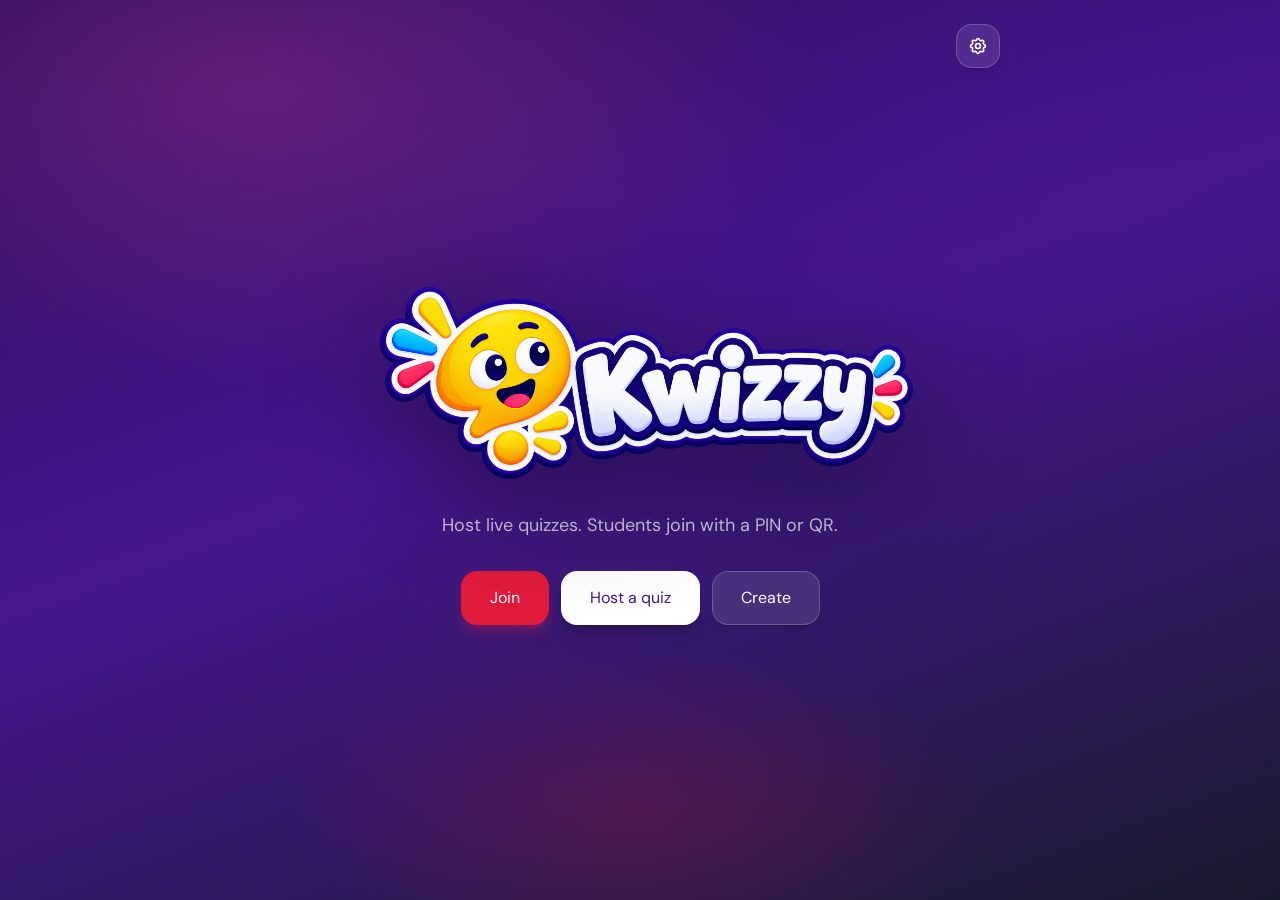
<file: index.html>
<!doctype html>
<html lang="en">
  <head>
    <meta charset="UTF-8" />
    <link rel="icon" type="image/svg+xml" href="./favicon.svg" />
    <meta name="viewport" content="width=device-width, initial-scale=1.0, viewport-fit=cover" />
    <meta name="theme-color" content="#46178F" />
    <title>Kwizzy — Live Quizzes</title>
    <script type="module" crossorigin src="./assets/index-tIQiaOX9.js"></script>
    <link rel="stylesheet" crossorigin href="./assets/index-DP6WMYfg.css">
  </head>
  <body>
    <div id="root"></div>
  </body>
</html>
</file>
<file: assets/index-DP6WMYfg.css>
@font-face{font-family:Sora;font-style:normal;font-display:swap;font-weight:500;src:url(./sora-latin-ext-500-normal-B5KKQIFO.woff2)format("woff2"),url(./sora-latin-ext-500-normal-DwxUJRqY.woff)format("woff");unicode-range:U+100-2BA,U+2BD-2C5,U+2C7-2CC,U+2CE-2D7,U+2DD-2FF,U+304,U+308,U+329,U+1D00-1DBF,U+1E00-1E9F,U+1EF2-1EFF,U+2020,U+20A0-20AB,U+20AD-20C0,U+2113,U+2C60-2C7F,U+A720-A7FF}@font-face{font-family:Sora;font-style:normal;font-display:swap;font-weight:500;src:url(./sora-latin-500-normal-01eiPEn0.woff2)format("woff2"),url(./sora-latin-500-normal-w58xtEt9.woff)format("woff");unicode-range:U+??,U+131,U+152-153,U+2BB-2BC,U+2C6,U+2DA,U+2DC,U+304,U+308,U+329,U+2000-206F,U+20AC,U+2122,U+2191,U+2193,U+2212,U+2215,U+FEFF,U+FFFD}@font-face{font-family:Sora;font-style:normal;font-display:swap;font-weight:600;src:url(./sora-latin-ext-600-normal-Cue1zdhl.woff2)format("woff2"),url(./sora-latin-ext-600-normal-DLOJK0Ta.woff)format("woff");unicode-range:U+100-2BA,U+2BD-2C5,U+2C7-2CC,U+2CE-2D7,U+2DD-2FF,U+304,U+308,U+329,U+1D00-1DBF,U+1E00-1E9F,U+1EF2-1EFF,U+2020,U+20A0-20AB,U+20AD-20C0,U+2113,U+2C60-2C7F,U+A720-A7FF}@font-face{font-family:Sora;font-style:normal;font-display:swap;font-weight:600;src:url(./sora-latin-600-normal-Cdg4DaK0.woff2)format("woff2"),url(./sora-latin-600-normal-1_7fyUAY.woff)format("woff");unicode-range:U+??,U+131,U+152-153,U+2BB-2BC,U+2C6,U+2DA,U+2DC,U+304,U+308,U+329,U+2000-206F,U+20AC,U+2122,U+2191,U+2193,U+2212,U+2215,U+FEFF,U+FFFD}@font-face{font-family:Sora;font-style:normal;font-display:swap;font-weight:700;src:url(./sora-latin-ext-700-normal-DM0oy5s8.woff2)format("woff2"),url(./sora-latin-ext-700-normal-Oc7uZIYt.woff)format("woff");unicode-range:U+100-2BA,U+2BD-2C5,U+2C7-2CC,U+2CE-2D7,U+2DD-2FF,U+304,U+308,U+329,U+1D00-1DBF,U+1E00-1E9F,U+1EF2-1EFF,U+2020,U+20A0-20AB,U+20AD-20C0,U+2113,U+2C60-2C7F,U+A720-A7FF}@font-face{font-family:Sora;font-style:normal;font-display:swap;font-weight:700;src:url(./sora-latin-700-normal-9waGdLWo.woff2)format("woff2"),url(./sora-latin-700-normal-BKPfQAnC.woff)format("woff");unicode-range:U+??,U+131,U+152-153,U+2BB-2BC,U+2C6,U+2DA,U+2DC,U+304,U+308,U+329,U+2000-206F,U+20AC,U+2122,U+2191,U+2193,U+2212,U+2215,U+FEFF,U+FFFD}@font-face{font-family:Sora;font-style:normal;font-display:swap;font-weight:800;src:url(./sora-latin-ext-800-normal-YDFYE6t9.woff2)format("woff2"),url(./sora-latin-ext-800-normal-BvAfeed7.woff)format("woff");unicode-range:U+100-2BA,U+2BD-2C5,U+2C7-2CC,U+2CE-2D7,U+2DD-2FF,U+304,U+308,U+329,U+1D00-1DBF,U+1E00-1E9F,U+1EF2-1EFF,U+2020,U+20A0-20AB,U+20AD-20C0,U+2113,U+2C60-2C7F,U+A720-A7FF}@font-face{font-family:Sora;font-style:normal;font-display:swap;font-weight:800;src:url(./sora-latin-800-normal-2tKLL3qT.woff2)format("woff2"),url(./sora-latin-800-normal-c3Huklug.woff)format("woff");unicode-range:U+??,U+131,U+152-153,U+2BB-2BC,U+2C6,U+2DA,U+2DC,U+304,U+308,U+329,U+2000-206F,U+20AC,U+2122,U+2191,U+2193,U+2212,U+2215,U+FEFF,U+FFFD}@font-face{font-family:DM Sans;font-style:normal;font-display:swap;font-weight:400;src:url(./dm-sans-latin-ext-400-normal-BtiwyxMk.woff2)format("woff2"),url(./dm-sans-latin-ext-400-normal-BjWJ59Pq.woff)format("woff");unicode-range:U+100-2BA,U+2BD-2C5,U+2C7-2CC,U+2CE-2D7,U+2DD-2FF,U+304,U+308,U+329,U+1D00-1DBF,U+1E00-1E9F,U+1EF2-1EFF,U+2020,U+20A0-20AB,U+20AD-20C0,U+2113,U+2C60-2C7F,U+A720-A7FF}@font-face{font-family:DM Sans;font-style:normal;font-display:swap;font-weight:400;src:url(./dm-sans-latin-400-normal-CW0RaeGs.woff2)format("woff2"),url(./dm-sans-latin-400-normal-BwCSEQnW.woff)format("woff");unicode-range:U+??,U+131,U+152-153,U+2BB-2BC,U+2C6,U+2DA,U+2DC,U+304,U+308,U+329,U+2000-206F,U+20AC,U+2122,U+2191,U+2193,U+2212,U+2215,U+FEFF,U+FFFD}@font-face{font-family:DM Sans;font-style:normal;font-display:swap;font-weight:500;src:url(./dm-sans-latin-ext-500-normal-BJfUCQsA.woff2)format("woff2"),url(./dm-sans-latin-ext-500-normal-DR84L5F-.woff)format("woff");unicode-range:U+100-2BA,U+2BD-2C5,U+2C7-2CC,U+2CE-2D7,U+2DD-2FF,U+304,U+308,U+329,U+1D00-1DBF,U+1E00-1E9F,U+1EF2-1EFF,U+2020,U+20A0-20AB,U+20AD-20C0,U+2113,U+2C60-2C7F,U+A720-A7FF}@font-face{font-family:DM Sans;font-style:normal;font-display:swap;font-weight:500;src:url(./dm-sans-latin-500-normal-B9HHJjqV.woff2)format("woff2"),url(./dm-sans-latin-500-normal-Dr3UlScf.woff)format("woff");unicode-range:U+??,U+131,U+152-153,U+2BB-2BC,U+2C6,U+2DA,U+2DC,U+304,U+308,U+329,U+2000-206F,U+20AC,U+2122,U+2191,U+2193,U+2212,U+2215,U+FEFF,U+FFFD}@font-face{font-family:DM Sans;font-style:normal;font-display:swap;font-weight:600;src:url(./dm-sans-latin-ext-600-normal-4vooXBpG.woff2)format("woff2"),url(./dm-sans-latin-ext-600-normal-DRtaDpgU.woff)format("woff");unicode-range:U+100-2BA,U+2BD-2C5,U+2C7-2CC,U+2CE-2D7,U+2DD-2FF,U+304,U+308,U+329,U+1D00-1DBF,U+1E00-1E9F,U+1EF2-1EFF,U+2020,U+20A0-20AB,U+20AD-20C0,U+2113,U+2C60-2C7F,U+A720-A7FF}@font-face{font-family:DM Sans;font-style:normal;font-display:swap;font-weight:600;src:url(./dm-sans-latin-600-normal-Aqo67rzb.woff2)format("woff2"),url(./dm-sans-latin-600-normal-BmdmIIQ2.woff)format("woff");unicode-range:U+??,U+131,U+152-153,U+2BB-2BC,U+2C6,U+2DA,U+2DC,U+304,U+308,U+329,U+2000-206F,U+20AC,U+2122,U+2191,U+2193,U+2212,U+2215,U+FEFF,U+FFFD}@font-face{font-family:DM Sans;font-style:normal;font-display:swap;font-weight:700;src:url(./dm-sans-latin-ext-700-normal-CJIcxD6K.woff2)format("woff2"),url(./dm-sans-latin-ext-700-normal-BLI3TTWz.woff)format("woff");unicode-range:U+100-2BA,U+2BD-2C5,U+2C7-2CC,U+2CE-2D7,U+2DD-2FF,U+304,U+308,U+329,U+1D00-1DBF,U+1E00-1E9F,U+1EF2-1EFF,U+2020,U+20A0-20AB,U+20AD-20C0,U+2113,U+2C60-2C7F,U+A720-A7FF}@font-face{font-family:DM Sans;font-style:normal;font-display:swap;font-weight:700;src:url(./dm-sans-latin-700-normal-DvUfVpUG.woff2)format("woff2"),url(./dm-sans-latin-700-normal-CUSSCpQX.woff)format("woff");unicode-range:U+??,U+131,U+152-153,U+2BB-2BC,U+2C6,U+2DA,U+2DC,U+304,U+308,U+329,U+2000-206F,U+20AC,U+2122,U+2191,U+2193,U+2212,U+2215,U+FEFF,U+FFFD}@layer properties{@supports (((-webkit-hyphens:none)) and (not (margin-trim:inline))) or ((-moz-orient:inline) and (not (color:rgb(from red r g b)))){*,:before,:after,::backdrop{--tw-translate-x:0;--tw-translate-y:0;--tw-translate-z:0;--tw-rotate-x:initial;--tw-rotate-y:initial;--tw-rotate-z:initial;--tw-skew-x:initial;--tw-skew-y:initial;--tw-space-y-reverse:0;--tw-border-style:solid;--tw-gradient-position:initial;--tw-gradient-from:#0000;--tw-gradient-via:#0000;--tw-gradient-to:#0000;--tw-gradient-stops:initial;--tw-gradient-via-stops:initial;--tw-gradient-from-position:0%;--tw-gradient-via-position:50%;--tw-gradient-to-position:100%;--tw-leading:initial;--tw-font-weight:initial;--tw-tracking:initial;--tw-ordinal:initial;--tw-slashed-zero:initial;--tw-numeric-figure:initial;--tw-numeric-spacing:initial;--tw-numeric-fraction:initial;--tw-shadow:0 0 #0000;--tw-shadow-color:initial;--tw-shadow-alpha:100%;--tw-inset-shadow:0 0 #0000;--tw-inset-shadow-color:initial;--tw-inset-shadow-alpha:100%;--tw-ring-color:initial;--tw-ring-shadow:0 0 #0000;--tw-inset-ring-color:initial;--tw-inset-ring-shadow:0 0 #0000;--tw-ring-inset:initial;--tw-ring-offset-width:0px;--tw-ring-offset-color:#fff;--tw-ring-offset-shadow:0 0 #0000;--tw-outline-style:solid;--tw-blur:initial;--tw-brightness:initial;--tw-contrast:initial;--tw-grayscale:initial;--tw-hue-rotate:initial;--tw-invert:initial;--tw-opacity:initial;--tw-saturate:initial;--tw-sepia:initial;--tw-drop-shadow:initial;--tw-drop-shadow-color:initial;--tw-drop-shadow-alpha:100%;--tw-drop-shadow-size:initial;--tw-backdrop-blur:initial;--tw-backdrop-brightness:initial;--tw-backdrop-contrast:initial;--tw-backdrop-grayscale:initial;--tw-backdrop-hue-rotate:initial;--tw-backdrop-invert:initial;--tw-backdrop-opacity:initial;--tw-backdrop-saturate:initial;--tw-backdrop-sepia:initial;--tw-ease:initial;--tw-content:"";--tw-scale-x:1;--tw-scale-y:1;--tw-scale-z:1}}}@layer theme{:root,:host{--font-sans:"DM Sans", system-ui, sans-serif;--font-mono:ui-monospace, SFMono-Regular, Menlo, Monaco, Consolas, "Liberation Mono", "Courier New", monospace;--color-orange-400:oklch(75% .183 55.934);--color-orange-500:oklch(70.5% .213 47.604);--color-amber-700:oklch(55.5% .163 48.998);--color-emerald-200:oklch(90.5% .093 164.15);--color-emerald-300:oklch(84.5% .143 164.978);--color-emerald-400:oklch(76.5% .177 163.223);--color-emerald-500:oklch(69.6% .17 162.48);--color-emerald-700:oklch(50.8% .118 165.612);--color-emerald-800:oklch(43.2% .095 166.913);--color-sky-300:oklch(82.8% .111 230.318);--color-sky-500:oklch(68.5% .169 237.323);--color-black:#000;--color-white:#fff;--spacing:.25rem;--container-xs:20rem;--container-sm:24rem;--container-md:28rem;--container-lg:32rem;--container-xl:36rem;--container-2xl:42rem;--container-3xl:48rem;--container-4xl:56rem;--container-5xl:64rem;--container-6xl:72rem;--text-xs:.75rem;--text-xs--line-height:calc(1 / .75);--text-sm:.875rem;--text-sm--line-height:calc(1.25 / .875);--text-base:1rem;--text-base--line-height:calc(1.5 / 1);--text-lg:1.125rem;--text-lg--line-height:calc(1.75 / 1.125);--text-xl:1.25rem;--text-xl--line-height:calc(1.75 / 1.25);--text-2xl:1.5rem;--text-2xl--line-height:calc(2 / 1.5);--text-3xl:1.875rem;--text-3xl--line-height:calc(2.25 / 1.875);--text-4xl:2.25rem;--text-4xl--line-height:calc(2.5 / 2.25);--text-5xl:3rem;--text-5xl--line-height:1;--text-6xl:3.75rem;--text-6xl--line-height:1;--text-7xl:4.5rem;--text-7xl--line-height:1;--text-8xl:6rem;--text-8xl--line-height:1;--font-weight-normal:400;--font-weight-semibold:600;--font-weight-bold:700;--font-weight-extrabold:800;--font-weight-black:900;--tracking-tight:-.025em;--tracking-wide:.025em;--tracking-wider:.05em;--tracking-widest:.1em;--leading-tight:1.25;--leading-snug:1.375;--leading-relaxed:1.625;--radius-md:.375rem;--radius-lg:.5rem;--radius-xl:.75rem;--radius-2xl:1rem;--radius-3xl:1.5rem;--ease-in:cubic-bezier(.4, 0, 1, 1);--ease-out:cubic-bezier(0, 0, .2, 1);--ease-in-out:cubic-bezier(.4, 0, .2, 1);--animate-ping:ping 1s cubic-bezier(0, 0, .2, 1) infinite;--animate-pulse:pulse 2s cubic-bezier(.4, 0, .6, 1) infinite;--blur-sm:8px;--blur-md:12px;--blur-lg:16px;--aspect-video:16 / 9;--default-transition-duration:.15s;--default-transition-timing-function:cubic-bezier(.4, 0, .2, 1);--default-font-family:var(--font-sans);--default-mono-font-family:var(--font-mono);--font-display:"Sora", system-ui, sans-serif;--color-plum:#46178f;--color-plum-deep:#2d0f5c;--color-magenta:#9b2d8b;--color-coral:#e21b3c;--color-amber:#f5a623;--color-teal:#1368ce;--color-green:#26890c;--color-ink:#1a1a2e;--color-fog:#f4f0fa;--color-mist:#e8e0f5;--color-answer-a:#e21b3c;--color-answer-b:#1368ce;--color-answer-c:#d89e00;--color-answer-d:#26890c;--color-answer-e:#9b2d8b;--color-answer-f:#0aa3a3}}@layer base{*,:after,:before,::backdrop{box-sizing:border-box;border:0 solid;margin:0;padding:0}::file-selector-button{box-sizing:border-box;border:0 solid;margin:0;padding:0}html,:host{-webkit-text-size-adjust:100%;tab-size:4;line-height:1.5;font-family:var(--default-font-family,-apple-system, BlinkMacSystemFont, "Segoe UI", Roboto, "Helvetica Neue", "Noto Sans", Arial, sans-serif, "Apple Color Emoji", "Segoe UI Emoji", "Segoe UI Symbol", "Noto Color Emoji");font-feature-settings:var(--default-font-feature-settings,normal);font-variation-settings:var(--default-font-variation-settings,normal);-webkit-tap-highlight-color:transparent}hr{height:0;color:inherit;border-top-width:1px}abbr:where([title]){-webkit-text-decoration:underline dotted;text-decoration:underline dotted}h1,h2,h3,h4,h5,h6{font-size:inherit;font-weight:inherit}a{color:inherit;-webkit-text-decoration:inherit;-webkit-text-decoration:inherit;-webkit-text-decoration:inherit;-webkit-text-decoration:inherit;text-decoration:inherit}b,strong{font-weight:bolder}code,kbd,samp,pre{font-family:var(--default-mono-font-family,ui-monospace, SFMono-Regular, Menlo, Monaco, Consolas, "Liberation Mono", "Courier New", monospace);font-feature-settings:var(--default-mono-font-feature-settings,normal);font-variation-settings:var(--default-mono-font-variation-settings,normal);font-size:1em}small{font-size:80%}sub,sup{vertical-align:baseline;font-size:75%;line-height:0;position:relative}sub{bottom:-.25em}sup{top:-.5em}table{text-indent:0;border-color:inherit;border-collapse:collapse}:-moz-focusring:where(:not(iframe)){outline:auto}progress{vertical-align:baseline}summary{display:list-item}ol,ul,menu{list-style:none}img,svg,video,canvas,audio,iframe,embed,object{vertical-align:middle;display:block}img,video{max-width:100%;height:auto}button,input,select,optgroup,textarea{font:inherit;font-feature-settings:inherit;font-variation-settings:inherit;letter-spacing:inherit;color:inherit;opacity:1;background-color:#0000;border-radius:0}::file-selector-button{font:inherit;font-feature-settings:inherit;font-variation-settings:inherit;letter-spacing:inherit;color:inherit;opacity:1;background-color:#0000;border-radius:0}:where(select:is([multiple],[size])) optgroup{font-weight:bolder}:where(select:is([multiple],[size])) optgroup option{padding-inline-start:20px}::file-selector-button{margin-inline-end:4px}::placeholder{opacity:1}@supports (not ((-webkit-appearance:-apple-pay-button))) or (contain-intrinsic-size:1px){::placeholder{color:currentColor}@supports (color:color-mix(in lab, red, red)){::placeholder{color:color-mix(in oklab, currentcolor 50%, transparent)}}}textarea{resize:vertical}::-webkit-search-decoration{-webkit-appearance:none}::-webkit-date-and-time-value{min-height:1lh;text-align:inherit}::-webkit-datetime-edit{display:inline-flex}::-webkit-datetime-edit-fields-wrapper{padding:0}::-webkit-datetime-edit{padding-block:0}::-webkit-datetime-edit-year-field{padding-block:0}::-webkit-datetime-edit-month-field{padding-block:0}::-webkit-datetime-edit-day-field{padding-block:0}::-webkit-datetime-edit-hour-field{padding-block:0}::-webkit-datetime-edit-minute-field{padding-block:0}::-webkit-datetime-edit-second-field{padding-block:0}::-webkit-datetime-edit-millisecond-field{padding-block:0}::-webkit-datetime-edit-meridiem-field{padding-block:0}::-webkit-calendar-picker-indicator{line-height:1}:-moz-ui-invalid{box-shadow:none}button,input:where([type=button],[type=reset],[type=submit]){appearance:button}::file-selector-button{appearance:button}::-webkit-inner-spin-button{height:auto}::-webkit-outer-spin-button{height:auto}[hidden]:where(:not([hidden=until-found])){display:none!important}}@layer components;@layer utilities{.pointer-events-none{pointer-events:none}.invisible{visibility:hidden}.visible{visibility:visible}.visible\!{visibility:visible!important}.absolute{position:absolute}.fixed{position:fixed}.relative{position:relative}.static{position:static}.sticky{position:sticky}.inset-0{inset:0}.inset-\[7px\]{inset:7px}.inset-x-0{inset-inline:0}.inset-y-0{inset-block:0}.-top-1{top:calc(var(--spacing) * -1)}.-top-16{top:calc(var(--spacing) * -16)}.top-0{top:0}.top-1{top:var(--spacing)}.top-1\/2{top:50%}.top-2{top:calc(var(--spacing) * 2)}.top-3{top:calc(var(--spacing) * 3)}.-right-1{right:calc(var(--spacing) * -1)}.-right-2{right:calc(var(--spacing) * -2)}.right-0{right:0}.right-0\.5{right:calc(var(--spacing) * .5)}.right-1{right:var(--spacing)}.right-2{right:calc(var(--spacing) * 2)}.right-3{right:calc(var(--spacing) * 3)}.-bottom-1{bottom:calc(var(--spacing) * -1)}.-bottom-2{bottom:calc(var(--spacing) * -2)}.bottom-0{bottom:0}.bottom-0\.5{bottom:calc(var(--spacing) * .5)}.bottom-1{bottom:var(--spacing)}.bottom-2{bottom:calc(var(--spacing) * 2)}.bottom-3{bottom:calc(var(--spacing) * 3)}.bottom-6{bottom:calc(var(--spacing) * 6)}.bottom-20{bottom:calc(var(--spacing) * 20)}.-left-1\/3{left:-33.3333%}.left-0{left:0}.left-1{left:var(--spacing)}.left-1\/2{left:50%}.left-2{left:calc(var(--spacing) * 2)}.left-7{left:calc(var(--spacing) * 7)}.z-10{z-index:10}.z-20{z-index:20}.z-30{z-index:30}.z-40{z-index:40}.z-50{z-index:50}.z-\[80\]{z-index:80}.z-\[100\]{z-index:100}.z-\[200\]{z-index:200}.container{width:100%}@media (width>=40rem){.container{max-width:40rem}}@media (width>=48rem){.container{max-width:48rem}}@media (width>=64rem){.container{max-width:64rem}}@media (width>=80rem){.container{max-width:80rem}}@media (width>=96rem){.container{max-width:96rem}}.\!mx-0{margin-inline:0!important}.-mx-3{margin-inline:calc(var(--spacing) * -3)}.mx-1{margin-inline:var(--spacing)}.mx-3{margin-inline:calc(var(--spacing) * 3)}.mx-auto{margin-inline:auto}.mt-0\.5{margin-top:calc(var(--spacing) * .5)}.mt-1{margin-top:var(--spacing)}.mt-1\.5{margin-top:calc(var(--spacing) * 1.5)}.mt-2{margin-top:calc(var(--spacing) * 2)}.mt-3{margin-top:calc(var(--spacing) * 3)}.mt-4{margin-top:calc(var(--spacing) * 4)}.mt-5{margin-top:calc(var(--spacing) * 5)}.mt-6{margin-top:calc(var(--spacing) * 6)}.mt-8{margin-top:calc(var(--spacing) * 8)}.mt-10{margin-top:calc(var(--spacing) * 10)}.mt-auto{margin-top:auto}.mr-1{margin-right:var(--spacing)}.mb-1{margin-bottom:var(--spacing)}.mb-2{margin-bottom:calc(var(--spacing) * 2)}.mb-3{margin-bottom:calc(var(--spacing) * 3)}.mb-4{margin-bottom:calc(var(--spacing) * 4)}.ml-1{margin-left:var(--spacing)}.ml-2{margin-left:calc(var(--spacing) * 2)}.ml-auto{margin-left:auto}.line-clamp-1{-webkit-line-clamp:1;-webkit-box-orient:vertical;display:-webkit-box;overflow:hidden}.line-clamp-2{-webkit-line-clamp:2;-webkit-box-orient:vertical;display:-webkit-box;overflow:hidden}.line-clamp-3{-webkit-line-clamp:3;-webkit-box-orient:vertical;display:-webkit-box;overflow:hidden}.line-clamp-4{-webkit-line-clamp:4;-webkit-box-orient:vertical;display:-webkit-box;overflow:hidden}.block{display:block}.contents{display:contents}.flex{display:flex}.grid{display:grid}.hidden{display:none}.inline{display:inline}.inline-block{display:inline-block}.inline-flex{display:inline-flex}.inline-grid{display:inline-grid}.table{display:table}.aspect-\[3\/4\]{aspect-ratio:3/4}.aspect-video{aspect-ratio:var(--aspect-video)}.\!size-full{width:100%!important;height:100%!important}.size-2\.5{width:calc(var(--spacing) * 2.5);height:calc(var(--spacing) * 2.5)}.size-3{width:calc(var(--spacing) * 3);height:calc(var(--spacing) * 3)}.size-3\.5{width:calc(var(--spacing) * 3.5);height:calc(var(--spacing) * 3.5)}.size-4{width:calc(var(--spacing) * 4);height:calc(var(--spacing) * 4)}.size-5{width:calc(var(--spacing) * 5);height:calc(var(--spacing) * 5)}.size-6{width:calc(var(--spacing) * 6);height:calc(var(--spacing) * 6)}.size-7{width:calc(var(--spacing) * 7);height:calc(var(--spacing) * 7)}.size-8{width:calc(var(--spacing) * 8);height:calc(var(--spacing) * 8)}.size-9{width:calc(var(--spacing) * 9);height:calc(var(--spacing) * 9)}.size-10{width:calc(var(--spacing) * 10);height:calc(var(--spacing) * 10)}.size-11{width:calc(var(--spacing) * 11);height:calc(var(--spacing) * 11)}.size-12{width:calc(var(--spacing) * 12);height:calc(var(--spacing) * 12)}.size-14{width:calc(var(--spacing) * 14);height:calc(var(--spacing) * 14)}.size-16{width:calc(var(--spacing) * 16);height:calc(var(--spacing) * 16)}.size-20{width:calc(var(--spacing) * 20);height:calc(var(--spacing) * 20)}.size-40{width:calc(var(--spacing) * 40);height:calc(var(--spacing) * 40)}.size-56{width:calc(var(--spacing) * 56);height:calc(var(--spacing) * 56)}.size-\[min\(28vw\,110px\)\]{width:min(28vw,110px);height:min(28vw,110px)}.size-\[min\(36vw\,140px\)\]{width:min(36vw,140px);height:min(36vw,140px)}.size-\[min\(40vw\,160px\)\]{width:min(40vw,160px);height:min(40vw,160px)}.size-\[min\(44vw\,180px\)\]{width:min(44vw,180px);height:min(44vw,180px)}.size-\[min\(52vw\,220px\)\]{width:min(52vw,220px);height:min(52vw,220px)}.size-\[min\(52vw\,280px\)\]{width:min(52vw,280px);height:min(52vw,280px)}.size-full{width:100%;height:100%}.h-0{height:0}.h-0\.5{height:calc(var(--spacing) * .5)}.h-1{height:var(--spacing)}.h-1\/3{height:33.3333%}.h-2{height:calc(var(--spacing) * 2)}.h-4{height:calc(var(--spacing) * 4)}.h-5{height:calc(var(--spacing) * 5)}.h-6{height:calc(var(--spacing) * 6)}.h-8{height:calc(var(--spacing) * 8)}.h-9{height:calc(var(--spacing) * 9)}.h-10{height:calc(var(--spacing) * 10)}.h-11{height:calc(var(--spacing) * 11)}.h-14{height:calc(var(--spacing) * 14)}.h-16{height:calc(var(--spacing) * 16)}.h-48{height:calc(var(--spacing) * 48)}.h-\[30rem\]{height:30rem}.h-\[620px\]{height:620px}.h-\[min\(75vh\,720px\)\]{height:min(75vh,720px)}.h-dvh{height:100dvh}.h-full{height:100%}.max-h-20{max-height:calc(var(--spacing) * 20)}.max-h-28{max-height:calc(var(--spacing) * 28)}.max-h-40{max-height:calc(var(--spacing) * 40)}.max-h-44{max-height:calc(var(--spacing) * 44)}.max-h-56{max-height:calc(var(--spacing) * 56)}.max-h-64{max-height:calc(var(--spacing) * 64)}.max-h-\[9\.5rem\]{max-height:9.5rem}.max-h-\[11rem\]{max-height:11rem}.max-h-\[16vh\]{max-height:16vh}.max-h-\[20vh\]{max-height:20vh}.max-h-\[26vh\]{max-height:26vh}.max-h-\[28vh\]{max-height:28vh}.max-h-\[40vh\]{max-height:40vh}.max-h-\[45vh\]{max-height:45vh}.max-h-\[50vh\]{max-height:50vh}.max-h-\[55vh\]{max-height:55vh}.max-h-\[62vh\]{max-height:62vh}.max-h-\[78vh\]{max-height:78vh}.max-h-\[85vh\]{max-height:85vh}.max-h-\[88vh\]{max-height:88vh}.max-h-\[90dvh\]{max-height:90dvh}.max-h-\[90vh\]{max-height:90vh}.max-h-\[min\(48vh\,420px\)\]{max-height:min(48vh,420px)}.max-h-\[min\(50vh\,28rem\)\]{max-height:min(50vh,28rem)}.max-h-full{max-height:100%}.min-h-0{min-height:0}.min-h-14{min-height:calc(var(--spacing) * 14)}.min-h-24{min-height:calc(var(--spacing) * 24)}.min-h-28{min-height:calc(var(--spacing) * 28)}.min-h-48{min-height:calc(var(--spacing) * 48)}.min-h-\[3\.5rem\]{min-height:3.5rem}.min-h-\[5\.25rem\]{min-height:5.25rem}.min-h-\[5rem\]{min-height:5rem}.min-h-\[7\.5rem\]{min-height:7.5rem}.min-h-\[10rem\]{min-height:10rem}.min-h-\[12rem\]{min-height:12rem}.min-h-\[14rem\]{min-height:14rem}.min-h-\[16rem\]{min-height:16rem}.min-h-\[25rem\]{min-height:25rem}.min-h-\[40px\]{min-height:40px}.min-h-\[40vh\]{min-height:40vh}.min-h-\[44px\]{min-height:44px}.min-h-\[46vh\]{min-height:46vh}.min-h-\[48px\]{min-height:48px}.min-h-\[52px\]{min-height:52px}.min-h-\[620px\]{min-height:620px}.min-h-dvh{min-height:100dvh}.min-h-full{min-height:100%}.w-0{width:0}.w-1\/3{width:33.3333%}.w-2{width:calc(var(--spacing) * 2)}.w-6{width:calc(var(--spacing) * 6)}.w-7{width:calc(var(--spacing) * 7)}.w-8{width:calc(var(--spacing) * 8)}.w-9{width:calc(var(--spacing) * 9)}.w-12{width:calc(var(--spacing) * 12)}.w-14{width:calc(var(--spacing) * 14)}.w-16{width:calc(var(--spacing) * 16)}.w-20{width:calc(var(--spacing) * 20)}.w-24{width:calc(var(--spacing) * 24)}.w-28{width:calc(var(--spacing) * 28)}.w-36{width:calc(var(--spacing) * 36)}.w-40{width:calc(var(--spacing) * 40)}.w-56{width:calc(var(--spacing) * 56)}.w-\[22rem\]{width:22rem}.w-\[min\(92vw\,34rem\)\]{width:min(92vw,34rem)}.w-auto{width:auto}.w-fit{width:fit-content}.w-full{width:100%}.w-px{width:1px}.max-w-2xl{max-width:var(--container-2xl)}.max-w-3xl{max-width:var(--container-3xl)}.max-w-4xl{max-width:var(--container-4xl)}.max-w-5xl{max-width:var(--container-5xl)}.max-w-6xl{max-width:var(--container-6xl)}.max-w-16{max-width:calc(var(--spacing) * 16)}.max-w-\[5\.5rem\]{max-width:5.5rem}.max-w-\[7rem\]{max-width:7rem}.max-w-\[9rem\]{max-width:9rem}.max-w-\[10rem\]{max-width:10rem}.max-w-\[12rem\]{max-width:12rem}.max-w-\[14rem\]{max-width:14rem}.max-w-\[90vw\]{max-width:90vw}.max-w-\[1440px\]{max-width:1440px}.max-w-full{max-width:100%}.max-w-lg{max-width:var(--container-lg)}.max-w-md{max-width:var(--container-md)}.max-w-sm{max-width:var(--container-sm)}.max-w-xl{max-width:var(--container-xl)}.max-w-xs{max-width:var(--container-xs)}.min-w-0{min-width:0}.min-w-8{min-width:calc(var(--spacing) * 8)}.min-w-\[4\.5rem\]{min-width:4.5rem}.min-w-\[4rem\]{min-width:4rem}.min-w-\[5\.5rem\]{min-width:5.5rem}.min-w-\[6rem\]{min-width:6rem}.min-w-\[7\.5rem\]{min-width:7.5rem}.min-w-\[7rem\]{min-width:7rem}.flex-1{flex:1}.shrink{flex-shrink:1}.shrink-0{flex-shrink:0}.grow{flex-grow:1}.basis-\[30\%\]{flex-basis:30%}.origin-left{transform-origin:0}.-translate-x-1\/2{--tw-translate-x:calc(calc(1 / 2 * 100%) * -1);translate:var(--tw-translate-x) var(--tw-translate-y)}.-translate-y-1\/2{--tw-translate-y:calc(calc(1 / 2 * 100%) * -1);translate:var(--tw-translate-x) var(--tw-translate-y)}.-rotate-90{rotate:-90deg}.skew-x-\[-20deg\]{--tw-skew-x:skewX(-20deg);transform:var(--tw-rotate-x,) var(--tw-rotate-y,) var(--tw-rotate-z,) var(--tw-skew-x,) var(--tw-skew-y,)}.\[transform\:translateZ\(0\)\]{transform:translateZ(0)}.transform{transform:var(--tw-rotate-x,) var(--tw-rotate-y,) var(--tw-rotate-z,) var(--tw-skew-x,) var(--tw-skew-y,)}.animate-ping{animation:var(--animate-ping)}.animate-pulse{animation:var(--animate-pulse)}.cursor-default{cursor:default}.cursor-grab{cursor:grab}.cursor-move{cursor:move}.cursor-nwse-resize{cursor:nwse-resize}.cursor-pointer{cursor:pointer}.cursor-zoom-in{cursor:zoom-in}.touch-none{touch-action:none}.resize{resize:both}.resize-none{resize:none}.list-none{list-style-type:none}.auto-cols-fr{grid-auto-columns:minmax(0,1fr)}.grid-flow-col{grid-auto-flow:column}.auto-rows-\[minmax\(0\,1fr\)\]{grid-auto-rows:minmax(0,1fr)}.auto-rows-min{grid-auto-rows:min-content}.grid-cols-1{grid-template-columns:repeat(1,minmax(0,1fr))}.grid-cols-2{grid-template-columns:repeat(2,minmax(0,1fr))}.grid-cols-3{grid-template-columns:repeat(3,minmax(0,1fr))}.grid-rows-1{grid-template-rows:repeat(1,minmax(0,1fr))}.grid-rows-2{grid-template-rows:repeat(2,minmax(0,1fr))}.flex-col{flex-direction:column}.flex-row{flex-direction:row}.flex-wrap{flex-wrap:wrap}.place-items-center{place-items:center}.content-start{align-content:flex-start}.content-stretch{align-content:stretch}.items-baseline{align-items:baseline}.items-center{align-items:center}.items-end{align-items:flex-end}.items-start{align-items:flex-start}.items-stretch{align-items:stretch}.justify-between{justify-content:space-between}.justify-center{justify-content:center}.justify-end{justify-content:flex-end}.justify-start{justify-content:flex-start}.gap-0\.5{gap:calc(var(--spacing) * .5)}.gap-1{gap:var(--spacing)}.gap-1\.5{gap:calc(var(--spacing) * 1.5)}.gap-2{gap:calc(var(--spacing) * 2)}.gap-2\.5{gap:calc(var(--spacing) * 2.5)}.gap-3{gap:calc(var(--spacing) * 3)}.gap-4{gap:calc(var(--spacing) * 4)}.gap-6{gap:calc(var(--spacing) * 6)}:where(.space-y-0\.5>:not(:last-child)){--tw-space-y-reverse:0;margin-block-start:calc(calc(var(--spacing) * .5) * var(--tw-space-y-reverse));margin-block-end:calc(calc(var(--spacing) * .5) * calc(1 - var(--tw-space-y-reverse)))}:where(.space-y-1\.5>:not(:last-child)){--tw-space-y-reverse:0;margin-block-start:calc(calc(var(--spacing) * 1.5) * var(--tw-space-y-reverse));margin-block-end:calc(calc(var(--spacing) * 1.5) * calc(1 - var(--tw-space-y-reverse)))}:where(.space-y-2>:not(:last-child)){--tw-space-y-reverse:0;margin-block-start:calc(calc(var(--spacing) * 2) * var(--tw-space-y-reverse));margin-block-end:calc(calc(var(--spacing) * 2) * calc(1 - var(--tw-space-y-reverse)))}:where(.space-y-3>:not(:last-child)){--tw-space-y-reverse:0;margin-block-start:calc(calc(var(--spacing) * 3) * var(--tw-space-y-reverse));margin-block-end:calc(calc(var(--spacing) * 3) * calc(1 - var(--tw-space-y-reverse)))}:where(.space-y-4>:not(:last-child)){--tw-space-y-reverse:0;margin-block-start:calc(calc(var(--spacing) * 4) * var(--tw-space-y-reverse));margin-block-end:calc(calc(var(--spacing) * 4) * calc(1 - var(--tw-space-y-reverse)))}:where(.space-y-5>:not(:last-child)){--tw-space-y-reverse:0;margin-block-start:calc(calc(var(--spacing) * 5) * var(--tw-space-y-reverse));margin-block-end:calc(calc(var(--spacing) * 5) * calc(1 - var(--tw-space-y-reverse)))}:where(.space-y-6>:not(:last-child)){--tw-space-y-reverse:0;margin-block-start:calc(calc(var(--spacing) * 6) * var(--tw-space-y-reverse));margin-block-end:calc(calc(var(--spacing) * 6) * calc(1 - var(--tw-space-y-reverse)))}:where(.space-y-8>:not(:last-child)){--tw-space-y-reverse:0;margin-block-start:calc(calc(var(--spacing) * 8) * var(--tw-space-y-reverse));margin-block-end:calc(calc(var(--spacing) * 8) * calc(1 - var(--tw-space-y-reverse)))}:where(.space-y-10>:not(:last-child)){--tw-space-y-reverse:0;margin-block-start:calc(calc(var(--spacing) * 10) * var(--tw-space-y-reverse));margin-block-end:calc(calc(var(--spacing) * 10) * calc(1 - var(--tw-space-y-reverse)))}.gap-x-5{column-gap:calc(var(--spacing) * 5)}.gap-y-3{row-gap:calc(var(--spacing) * 3)}.truncate{text-overflow:ellipsis;white-space:nowrap;overflow:hidden}.overflow-auto{overflow:auto}.overflow-hidden{overflow:hidden}.overflow-x-auto{overflow-x:auto}.overflow-x-hidden{overflow-x:hidden}.overflow-y-auto{overflow-y:auto}.overflow-y-hidden{overflow-y:hidden}.overscroll-contain{overscroll-behavior:contain}.overscroll-none{overscroll-behavior:none}.rounded{border-radius:.25rem}.rounded-2xl{border-radius:var(--radius-2xl)}.rounded-3xl{border-radius:var(--radius-3xl)}.rounded-\[1\.5rem\]{border-radius:1.5rem}.rounded-\[2rem\]{border-radius:2rem}.rounded-\[15\%\]{border-radius:15%}.rounded-full{border-radius:2147483647px}.rounded-lg{border-radius:var(--radius-lg)}.rounded-md{border-radius:var(--radius-md)}.rounded-xl{border-radius:var(--radius-xl)}.rounded-t-2xl{border-top-left-radius:var(--radius-2xl);border-top-right-radius:var(--radius-2xl)}.rounded-t-lg{border-top-left-radius:var(--radius-lg);border-top-right-radius:var(--radius-lg)}.rounded-t-xl{border-top-left-radius:var(--radius-xl);border-top-right-radius:var(--radius-xl)}.border{border-style:var(--tw-border-style);border-width:1px}.border-0{border-style:var(--tw-border-style);border-width:0}.border-2{border-style:var(--tw-border-style);border-width:2px}.border-4{border-style:var(--tw-border-style);border-width:4px}.border-\[6px\]{border-style:var(--tw-border-style);border-width:6px}.border-t{border-top-style:var(--tw-border-style);border-top-width:1px}.border-b{border-bottom-style:var(--tw-border-style);border-bottom-width:1px}.border-b-2{border-bottom-style:var(--tw-border-style);border-bottom-width:2px}.border-dashed{--tw-border-style:dashed;border-style:dashed}.border-amber\/40{border-color:#f5a62366}@supports (color:color-mix(in lab, red, red)){.border-amber\/40{border-color:color-mix(in oklab, var(--color-amber) 40%, transparent)}}.border-amber\/90{border-color:#f5a623e6}@supports (color:color-mix(in lab, red, red)){.border-amber\/90{border-color:color-mix(in oklab, var(--color-amber) 90%, transparent)}}.border-black\/10{border-color:#0000001a}@supports (color:color-mix(in lab, red, red)){.border-black\/10{border-color:color-mix(in oklab, var(--color-black) 10%, transparent)}}.border-black\/20{border-color:#0003}@supports (color:color-mix(in lab, red, red)){.border-black\/20{border-color:color-mix(in oklab, var(--color-black) 20%, transparent)}}.border-green\/50{border-color:#26890c80}@supports (color:color-mix(in lab, red, red)){.border-green\/50{border-color:color-mix(in oklab, var(--color-green) 50%, transparent)}}.border-green\/60{border-color:#26890c99}@supports (color:color-mix(in lab, red, red)){.border-green\/60{border-color:color-mix(in oklab, var(--color-green) 60%, transparent)}}.border-green\/90{border-color:#26890ce6}@supports (color:color-mix(in lab, red, red)){.border-green\/90{border-color:color-mix(in oklab, var(--color-green) 90%, transparent)}}.border-plum{border-color:var(--color-plum)}.border-plum\/10{border-color:#46178f1a}@supports (color:color-mix(in lab, red, red)){.border-plum\/10{border-color:color-mix(in oklab, var(--color-plum) 10%, transparent)}}.border-plum\/15{border-color:#46178f26}@supports (color:color-mix(in lab, red, red)){.border-plum\/15{border-color:color-mix(in oklab, var(--color-plum) 15%, transparent)}}.border-plum\/25{border-color:#46178f40}@supports (color:color-mix(in lab, red, red)){.border-plum\/25{border-color:color-mix(in oklab, var(--color-plum) 25%, transparent)}}.border-plum\/30{border-color:#46178f4d}@supports (color:color-mix(in lab, red, red)){.border-plum\/30{border-color:color-mix(in oklab, var(--color-plum) 30%, transparent)}}.border-transparent{border-color:#0000}.border-white{border-color:var(--color-white)}.border-white\/10{border-color:#ffffff1a}@supports (color:color-mix(in lab, red, red)){.border-white\/10{border-color:color-mix(in oklab, var(--color-white) 10%, transparent)}}.border-white\/15{border-color:#ffffff26}@supports (color:color-mix(in lab, red, red)){.border-white\/15{border-color:color-mix(in oklab, var(--color-white) 15%, transparent)}}.border-white\/20{border-color:#fff3}@supports (color:color-mix(in lab, red, red)){.border-white\/20{border-color:color-mix(in oklab, var(--color-white) 20%, transparent)}}.border-white\/25{border-color:#ffffff40}@supports (color:color-mix(in lab, red, red)){.border-white\/25{border-color:color-mix(in oklab, var(--color-white) 25%, transparent)}}.border-white\/30{border-color:#ffffff4d}@supports (color:color-mix(in lab, red, red)){.border-white\/30{border-color:color-mix(in oklab, var(--color-white) 30%, transparent)}}.border-white\/35{border-color:#ffffff59}@supports (color:color-mix(in lab, red, red)){.border-white\/35{border-color:color-mix(in oklab, var(--color-white) 35%, transparent)}}.border-white\/60{border-color:#fff9}@supports (color:color-mix(in lab, red, red)){.border-white\/60{border-color:color-mix(in oklab, var(--color-white) 60%, transparent)}}.border-white\/70{border-color:#ffffffb3}@supports (color:color-mix(in lab, red, red)){.border-white\/70{border-color:color-mix(in oklab, var(--color-white) 70%, transparent)}}.border-white\/80{border-color:#fffc}@supports (color:color-mix(in lab, red, red)){.border-white\/80{border-color:color-mix(in oklab, var(--color-white) 80%, transparent)}}.bg-\[\#1a1a2e\]\/92{background-color:oklab(22.8438% .00860053 -.0374545/.92)}.bg-\[\#2A2350\]{background-color:#2a2350}.bg-\[\#E2683C\]{background-color:#e2683c}.bg-amber{background-color:var(--color-amber)}.bg-amber\/10{background-color:#f5a6231a}@supports (color:color-mix(in lab, red, red)){.bg-amber\/10{background-color:color-mix(in oklab, var(--color-amber) 10%, transparent)}}.bg-amber\/15{background-color:#f5a62326}@supports (color:color-mix(in lab, red, red)){.bg-amber\/15{background-color:color-mix(in oklab, var(--color-amber) 15%, transparent)}}.bg-amber\/20{background-color:#f5a62333}@supports (color:color-mix(in lab, red, red)){.bg-amber\/20{background-color:color-mix(in oklab, var(--color-amber) 20%, transparent)}}.bg-amber\/25{background-color:#f5a62340}@supports (color:color-mix(in lab, red, red)){.bg-amber\/25{background-color:color-mix(in oklab, var(--color-amber) 25%, transparent)}}.bg-amber\/40{background-color:#f5a62366}@supports (color:color-mix(in lab, red, red)){.bg-amber\/40{background-color:color-mix(in oklab, var(--color-amber) 40%, transparent)}}.bg-amber\/90{background-color:#f5a623e6}@supports (color:color-mix(in lab, red, red)){.bg-amber\/90{background-color:color-mix(in oklab, var(--color-amber) 90%, transparent)}}.bg-black{background-color:var(--color-black)}.bg-black\/10{background-color:#0000001a}@supports (color:color-mix(in lab, red, red)){.bg-black\/10{background-color:color-mix(in oklab, var(--color-black) 10%, transparent)}}.bg-black\/15{background-color:#00000026}@supports (color:color-mix(in lab, red, red)){.bg-black\/15{background-color:color-mix(in oklab, var(--color-black) 15%, transparent)}}.bg-black\/20{background-color:#0003}@supports (color:color-mix(in lab, red, red)){.bg-black\/20{background-color:color-mix(in oklab, var(--color-black) 20%, transparent)}}.bg-black\/25{background-color:#00000040}@supports (color:color-mix(in lab, red, red)){.bg-black\/25{background-color:color-mix(in oklab, var(--color-black) 25%, transparent)}}.bg-black\/30{background-color:#0000004d}@supports (color:color-mix(in lab, red, red)){.bg-black\/30{background-color:color-mix(in oklab, var(--color-black) 30%, transparent)}}.bg-black\/35{background-color:#00000059}@supports (color:color-mix(in lab, red, red)){.bg-black\/35{background-color:color-mix(in oklab, var(--color-black) 35%, transparent)}}.bg-black\/40{background-color:#0006}@supports (color:color-mix(in lab, red, red)){.bg-black\/40{background-color:color-mix(in oklab, var(--color-black) 40%, transparent)}}.bg-black\/45{background-color:#00000073}@supports (color:color-mix(in lab, red, red)){.bg-black\/45{background-color:color-mix(in oklab, var(--color-black) 45%, transparent)}}.bg-black\/50{background-color:#00000080}@supports (color:color-mix(in lab, red, red)){.bg-black\/50{background-color:color-mix(in oklab, var(--color-black) 50%, transparent)}}.bg-black\/55{background-color:#0000008c}@supports (color:color-mix(in lab, red, red)){.bg-black\/55{background-color:color-mix(in oklab, var(--color-black) 55%, transparent)}}.bg-black\/60{background-color:#0009}@supports (color:color-mix(in lab, red, red)){.bg-black\/60{background-color:color-mix(in oklab, var(--color-black) 60%, transparent)}}.bg-black\/80{background-color:#000c}@supports (color:color-mix(in lab, red, red)){.bg-black\/80{background-color:color-mix(in oklab, var(--color-black) 80%, transparent)}}.bg-black\/85{background-color:#000000d9}@supports (color:color-mix(in lab, red, red)){.bg-black\/85{background-color:color-mix(in oklab, var(--color-black) 85%, transparent)}}.bg-coral{background-color:var(--color-coral)}.bg-coral\/15{background-color:#e21b3c26}@supports (color:color-mix(in lab, red, red)){.bg-coral\/15{background-color:color-mix(in oklab, var(--color-coral) 15%, transparent)}}.bg-coral\/20{background-color:#e21b3c33}@supports (color:color-mix(in lab, red, red)){.bg-coral\/20{background-color:color-mix(in oklab, var(--color-coral) 20%, transparent)}}.bg-coral\/25{background-color:#e21b3c40}@supports (color:color-mix(in lab, red, red)){.bg-coral\/25{background-color:color-mix(in oklab, var(--color-coral) 25%, transparent)}}.bg-coral\/40{background-color:#e21b3c66}@supports (color:color-mix(in lab, red, red)){.bg-coral\/40{background-color:color-mix(in oklab, var(--color-coral) 40%, transparent)}}.bg-coral\/80{background-color:#e21b3ccc}@supports (color:color-mix(in lab, red, red)){.bg-coral\/80{background-color:color-mix(in oklab, var(--color-coral) 80%, transparent)}}.bg-emerald-400{background-color:var(--color-emerald-400)}.bg-emerald-400\/15{background-color:#00d29426}@supports (color:color-mix(in lab, red, red)){.bg-emerald-400\/15{background-color:color-mix(in oklab, var(--color-emerald-400) 15%, transparent)}}.bg-emerald-400\/20{background-color:#00d29433}@supports (color:color-mix(in lab, red, red)){.bg-emerald-400\/20{background-color:color-mix(in oklab, var(--color-emerald-400) 20%, transparent)}}.bg-emerald-500\/15{background-color:#00bb7f26}@supports (color:color-mix(in lab, red, red)){.bg-emerald-500\/15{background-color:color-mix(in oklab, var(--color-emerald-500) 15%, transparent)}}.bg-emerald-700\/15{background-color:#00795626}@supports (color:color-mix(in lab, red, red)){.bg-emerald-700\/15{background-color:color-mix(in oklab, var(--color-emerald-700) 15%, transparent)}}.bg-green{background-color:var(--color-green)}.bg-green\/10{background-color:#26890c1a}@supports (color:color-mix(in lab, red, red)){.bg-green\/10{background-color:color-mix(in oklab, var(--color-green) 10%, transparent)}}.bg-green\/15{background-color:#26890c26}@supports (color:color-mix(in lab, red, red)){.bg-green\/15{background-color:color-mix(in oklab, var(--color-green) 15%, transparent)}}.bg-green\/25{background-color:#26890c40}@supports (color:color-mix(in lab, red, red)){.bg-green\/25{background-color:color-mix(in oklab, var(--color-green) 25%, transparent)}}.bg-green\/70{background-color:#26890cb3}@supports (color:color-mix(in lab, red, red)){.bg-green\/70{background-color:color-mix(in oklab, var(--color-green) 70%, transparent)}}.bg-green\/80{background-color:#26890ccc}@supports (color:color-mix(in lab, red, red)){.bg-green\/80{background-color:color-mix(in oklab, var(--color-green) 80%, transparent)}}.bg-ink{background-color:var(--color-ink)}.bg-ink\/15{background-color:#1a1a2e26}@supports (color:color-mix(in lab, red, red)){.bg-ink\/15{background-color:color-mix(in oklab, var(--color-ink) 15%, transparent)}}.bg-magenta{background-color:var(--color-magenta)}.bg-mist{background-color:var(--color-mist)}.bg-mist\/30{background-color:#e8e0f54d}@supports (color:color-mix(in lab, red, red)){.bg-mist\/30{background-color:color-mix(in oklab, var(--color-mist) 30%, transparent)}}.bg-mist\/40{background-color:#e8e0f566}@supports (color:color-mix(in lab, red, red)){.bg-mist\/40{background-color:color-mix(in oklab, var(--color-mist) 40%, transparent)}}.bg-mist\/50{background-color:#e8e0f580}@supports (color:color-mix(in lab, red, red)){.bg-mist\/50{background-color:color-mix(in oklab, var(--color-mist) 50%, transparent)}}.bg-mist\/60{background-color:#e8e0f599}@supports (color:color-mix(in lab, red, red)){.bg-mist\/60{background-color:color-mix(in oklab, var(--color-mist) 60%, transparent)}}.bg-mist\/70{background-color:#e8e0f5b3}@supports (color:color-mix(in lab, red, red)){.bg-mist\/70{background-color:color-mix(in oklab, var(--color-mist) 70%, transparent)}}.bg-mist\/80{background-color:#e8e0f5cc}@supports (color:color-mix(in lab, red, red)){.bg-mist\/80{background-color:color-mix(in oklab, var(--color-mist) 80%, transparent)}}.bg-orange-500\/40{background-color:#fe6e0066}@supports (color:color-mix(in lab, red, red)){.bg-orange-500\/40{background-color:color-mix(in oklab, var(--color-orange-500) 40%, transparent)}}.bg-plum{background-color:var(--color-plum)}.bg-plum-deep{background-color:var(--color-plum-deep)}.bg-plum-deep\/95{background-color:#2d0f5cf2}@supports (color:color-mix(in lab, red, red)){.bg-plum-deep\/95{background-color:color-mix(in oklab, var(--color-plum-deep) 95%, transparent)}}.bg-plum\/10{background-color:#46178f1a}@supports (color:color-mix(in lab, red, red)){.bg-plum\/10{background-color:color-mix(in oklab, var(--color-plum) 10%, transparent)}}.bg-plum\/15{background-color:#46178f26}@supports (color:color-mix(in lab, red, red)){.bg-plum\/15{background-color:color-mix(in oklab, var(--color-plum) 15%, transparent)}}.bg-plum\/85{background-color:#46178fd9}@supports (color:color-mix(in lab, red, red)){.bg-plum\/85{background-color:color-mix(in oklab, var(--color-plum) 85%, transparent)}}.bg-sky-300{background-color:var(--color-sky-300)}.bg-sky-500\/20{background-color:#00a5ef33}@supports (color:color-mix(in lab, red, red)){.bg-sky-500\/20{background-color:color-mix(in oklab, var(--color-sky-500) 20%, transparent)}}.bg-transparent{background-color:#0000}.bg-white{background-color:var(--color-white)}.bg-white\/5{background-color:#ffffff0d}@supports (color:color-mix(in lab, red, red)){.bg-white\/5{background-color:color-mix(in oklab, var(--color-white) 5%, transparent)}}.bg-white\/8{background-color:#ffffff14}@supports (color:color-mix(in lab, red, red)){.bg-white\/8{background-color:color-mix(in oklab, var(--color-white) 8%, transparent)}}.bg-white\/10{background-color:#ffffff1a}@supports (color:color-mix(in lab, red, red)){.bg-white\/10{background-color:color-mix(in oklab, var(--color-white) 10%, transparent)}}.bg-white\/12{background-color:#ffffff1f}@supports (color:color-mix(in lab, red, red)){.bg-white\/12{background-color:color-mix(in oklab, var(--color-white) 12%, transparent)}}.bg-white\/14{background-color:#ffffff24}@supports (color:color-mix(in lab, red, red)){.bg-white\/14{background-color:color-mix(in oklab, var(--color-white) 14%, transparent)}}.bg-white\/15{background-color:#ffffff26}@supports (color:color-mix(in lab, red, red)){.bg-white\/15{background-color:color-mix(in oklab, var(--color-white) 15%, transparent)}}.bg-white\/20{background-color:#fff3}@supports (color:color-mix(in lab, red, red)){.bg-white\/20{background-color:color-mix(in oklab, var(--color-white) 20%, transparent)}}.bg-white\/40{background-color:#fff6}@supports (color:color-mix(in lab, red, red)){.bg-white\/40{background-color:color-mix(in oklab, var(--color-white) 40%, transparent)}}.bg-white\/80{background-color:#fffc}@supports (color:color-mix(in lab, red, red)){.bg-white\/80{background-color:color-mix(in oklab, var(--color-white) 80%, transparent)}}.bg-white\/90{background-color:#ffffffe6}@supports (color:color-mix(in lab, red, red)){.bg-white\/90{background-color:color-mix(in oklab, var(--color-white) 90%, transparent)}}.bg-white\/95{background-color:#fffffff2}@supports (color:color-mix(in lab, red, red)){.bg-white\/95{background-color:color-mix(in oklab, var(--color-white) 95%, transparent)}}.bg-gradient-to-b{--tw-gradient-position:to bottom in oklab;background-image:linear-gradient(var(--tw-gradient-stops))}.bg-gradient-to-br{--tw-gradient-position:to bottom right in oklab;background-image:linear-gradient(var(--tw-gradient-stops))}.bg-gradient-to-t{--tw-gradient-position:to top in oklab;background-image:linear-gradient(var(--tw-gradient-stops))}.bg-\[repeating-linear-gradient\(0deg\,\#fff_0_5px\,\#1A1A2E_5px_10px\)\]{background-image:repeating-linear-gradient(0deg,#fff 0 5px,#1a1a2e 5px 10px)}.bg-\[repeating-linear-gradient\(90deg\,rgba\(255\,255\,255\,0\.25\)_0_14px\,transparent_14px_28px\)\]{background-image:repeating-linear-gradient(90deg,#ffffff40 0 14px,#0000 14px 28px)}.from-\[\#2d0f5c\]{--tw-gradient-from:#2d0f5c;--tw-gradient-stops:var(--tw-gradient-via-stops,var(--tw-gradient-position), var(--tw-gradient-from) var(--tw-gradient-from-position), var(--tw-gradient-to) var(--tw-gradient-to-position))}.from-coral\/80{--tw-gradient-from:#e21b3ccc}@supports (color:color-mix(in lab, red, red)){.from-coral\/80{--tw-gradient-from:color-mix(in oklab, var(--color-coral) 80%, transparent)}}.from-coral\/80{--tw-gradient-stops:var(--tw-gradient-via-stops,var(--tw-gradient-position), var(--tw-gradient-from) var(--tw-gradient-from-position), var(--tw-gradient-to) var(--tw-gradient-to-position))}.from-magenta{--tw-gradient-from:var(--color-magenta);--tw-gradient-stops:var(--tw-gradient-via-stops,var(--tw-gradient-position), var(--tw-gradient-from) var(--tw-gradient-from-position), var(--tw-gradient-to) var(--tw-gradient-to-position))}.from-orange-500{--tw-gradient-from:var(--color-orange-500);--tw-gradient-stops:var(--tw-gradient-via-stops,var(--tw-gradient-position), var(--tw-gradient-from) var(--tw-gradient-from-position), var(--tw-gradient-to) var(--tw-gradient-to-position))}.from-orange-500\/80{--tw-gradient-from:#fe6e00cc}@supports (color:color-mix(in lab, red, red)){.from-orange-500\/80{--tw-gradient-from:color-mix(in oklab, var(--color-orange-500) 80%, transparent)}}.from-orange-500\/80{--tw-gradient-stops:var(--tw-gradient-via-stops,var(--tw-gradient-position), var(--tw-gradient-from) var(--tw-gradient-from-position), var(--tw-gradient-to) var(--tw-gradient-to-position))}.from-teal{--tw-gradient-from:var(--color-teal);--tw-gradient-stops:var(--tw-gradient-via-stops,var(--tw-gradient-position), var(--tw-gradient-from) var(--tw-gradient-from-position), var(--tw-gradient-to) var(--tw-gradient-to-position))}.from-white\/10{--tw-gradient-from:#ffffff1a}@supports (color:color-mix(in lab, red, red)){.from-white\/10{--tw-gradient-from:color-mix(in oklab, var(--color-white) 10%, transparent)}}.from-white\/10{--tw-gradient-stops:var(--tw-gradient-via-stops,var(--tw-gradient-position), var(--tw-gradient-from) var(--tw-gradient-from-position), var(--tw-gradient-to) var(--tw-gradient-to-position))}.from-white\/15{--tw-gradient-from:#ffffff26}@supports (color:color-mix(in lab, red, red)){.from-white\/15{--tw-gradient-from:color-mix(in oklab, var(--color-white) 15%, transparent)}}.from-white\/15{--tw-gradient-stops:var(--tw-gradient-via-stops,var(--tw-gradient-position), var(--tw-gradient-from) var(--tw-gradient-from-position), var(--tw-gradient-to) var(--tw-gradient-to-position))}.from-white\/35{--tw-gradient-from:#ffffff59}@supports (color:color-mix(in lab, red, red)){.from-white\/35{--tw-gradient-from:color-mix(in oklab, var(--color-white) 35%, transparent)}}.from-white\/35{--tw-gradient-stops:var(--tw-gradient-via-stops,var(--tw-gradient-position), var(--tw-gradient-from) var(--tw-gradient-from-position), var(--tw-gradient-to) var(--tw-gradient-to-position))}.to-\[\#1a1a2e\]{--tw-gradient-to:#1a1a2e;--tw-gradient-stops:var(--tw-gradient-via-stops,var(--tw-gradient-position), var(--tw-gradient-from) var(--tw-gradient-from-position), var(--tw-gradient-to) var(--tw-gradient-to-position))}.to-amber{--tw-gradient-to:var(--color-amber);--tw-gradient-stops:var(--tw-gradient-via-stops,var(--tw-gradient-position), var(--tw-gradient-from) var(--tw-gradient-from-position), var(--tw-gradient-to) var(--tw-gradient-to-position))}.to-amber\/70{--tw-gradient-to:#f5a623b3}@supports (color:color-mix(in lab, red, red)){.to-amber\/70{--tw-gradient-to:color-mix(in oklab, var(--color-amber) 70%, transparent)}}.to-amber\/70{--tw-gradient-stops:var(--tw-gradient-via-stops,var(--tw-gradient-position), var(--tw-gradient-from) var(--tw-gradient-from-position), var(--tw-gradient-to) var(--tw-gradient-to-position))}.to-plum{--tw-gradient-to:var(--color-plum);--tw-gradient-stops:var(--tw-gradient-via-stops,var(--tw-gradient-position), var(--tw-gradient-from) var(--tw-gradient-from-position), var(--tw-gradient-to) var(--tw-gradient-to-position))}.to-plum\/70{--tw-gradient-to:#46178fb3}@supports (color:color-mix(in lab, red, red)){.to-plum\/70{--tw-gradient-to:color-mix(in oklab, var(--color-plum) 70%, transparent)}}.to-plum\/70{--tw-gradient-stops:var(--tw-gradient-via-stops,var(--tw-gradient-position), var(--tw-gradient-from) var(--tw-gradient-from-position), var(--tw-gradient-to) var(--tw-gradient-to-position))}.to-transparent{--tw-gradient-to:transparent;--tw-gradient-stops:var(--tw-gradient-via-stops,var(--tw-gradient-position), var(--tw-gradient-from) var(--tw-gradient-from-position), var(--tw-gradient-to) var(--tw-gradient-to-position))}.to-white\/5{--tw-gradient-to:#ffffff0d}@supports (color:color-mix(in lab, red, red)){.to-white\/5{--tw-gradient-to:color-mix(in oklab, var(--color-white) 5%, transparent)}}.to-white\/5{--tw-gradient-stops:var(--tw-gradient-via-stops,var(--tw-gradient-position), var(--tw-gradient-from) var(--tw-gradient-from-position), var(--tw-gradient-to) var(--tw-gradient-to-position))}.to-white\/90{--tw-gradient-to:#ffffffe6}@supports (color:color-mix(in lab, red, red)){.to-white\/90{--tw-gradient-to:color-mix(in oklab, var(--color-white) 90%, transparent)}}.to-white\/90{--tw-gradient-stops:var(--tw-gradient-via-stops,var(--tw-gradient-position), var(--tw-gradient-from) var(--tw-gradient-from-position), var(--tw-gradient-to) var(--tw-gradient-to-position))}.fill-current{fill:currentColor}.object-contain{object-fit:contain}.object-cover{object-fit:cover}.object-fill{object-fit:fill}.p-1{padding:var(--spacing)}.p-1\.5{padding:calc(var(--spacing) * 1.5)}.p-2{padding:calc(var(--spacing) * 2)}.p-2\.5{padding:calc(var(--spacing) * 2.5)}.p-3{padding:calc(var(--spacing) * 3)}.p-4{padding:calc(var(--spacing) * 4)}.p-5{padding:calc(var(--spacing) * 5)}.p-6{padding:calc(var(--spacing) * 6)}.p-8{padding:calc(var(--spacing) * 8)}.px-1{padding-inline:var(--spacing)}.px-1\.5{padding-inline:calc(var(--spacing) * 1.5)}.px-2{padding-inline:calc(var(--spacing) * 2)}.px-2\.5{padding-inline:calc(var(--spacing) * 2.5)}.px-3{padding-inline:calc(var(--spacing) * 3)}.px-3\.5{padding-inline:calc(var(--spacing) * 3.5)}.px-4{padding-inline:calc(var(--spacing) * 4)}.px-5{padding-inline:calc(var(--spacing) * 5)}.px-6{padding-inline:calc(var(--spacing) * 6)}.px-7{padding-inline:calc(var(--spacing) * 7)}.py-0\.5{padding-block:calc(var(--spacing) * .5)}.py-1{padding-block:var(--spacing)}.py-1\.5{padding-block:calc(var(--spacing) * 1.5)}.py-2{padding-block:calc(var(--spacing) * 2)}.py-2\.5{padding-block:calc(var(--spacing) * 2.5)}.py-3{padding-block:calc(var(--spacing) * 3)}.py-3\.5{padding-block:calc(var(--spacing) * 3.5)}.py-4{padding-block:calc(var(--spacing) * 4)}.py-5{padding-block:calc(var(--spacing) * 5)}.py-6{padding-block:calc(var(--spacing) * 6)}.py-8{padding-block:calc(var(--spacing) * 8)}.py-10{padding-block:calc(var(--spacing) * 10)}.py-12{padding-block:calc(var(--spacing) * 12)}.py-16{padding-block:calc(var(--spacing) * 16)}.py-px{padding-block:1px}.pt-1{padding-top:var(--spacing)}.pt-2{padding-top:calc(var(--spacing) * 2)}.pt-3{padding-top:calc(var(--spacing) * 3)}.pr-1{padding-right:var(--spacing)}.pr-8{padding-right:calc(var(--spacing) * 8)}.pb-0\.5{padding-bottom:calc(var(--spacing) * .5)}.pb-1{padding-bottom:var(--spacing)}.pb-2{padding-bottom:calc(var(--spacing) * 2)}.pb-3{padding-bottom:calc(var(--spacing) * 3)}.pb-6{padding-bottom:calc(var(--spacing) * 6)}.pb-10{padding-bottom:calc(var(--spacing) * 10)}.pb-\[env\(safe-area-inset-bottom\)\]{padding-bottom:env(safe-area-inset-bottom)}.pb-\[max\(0\.9rem\,env\(safe-area-inset-bottom\)\)\]{padding-bottom:max(.9rem, env(safe-area-inset-bottom))}.pl-2{padding-left:calc(var(--spacing) * 2)}.text-center{text-align:center}.text-left{text-align:left}.text-right{text-align:right}.font-display{font-family:var(--font-display)}.font-mono{font-family:var(--font-mono)}.text-2xl{font-size:var(--text-2xl);line-height:var(--tw-leading,var(--text-2xl--line-height))}.text-3xl{font-size:var(--text-3xl);line-height:var(--tw-leading,var(--text-3xl--line-height))}.text-4xl{font-size:var(--text-4xl);line-height:var(--tw-leading,var(--text-4xl--line-height))}.text-5xl{font-size:var(--text-5xl);line-height:var(--tw-leading,var(--text-5xl--line-height))}.text-6xl{font-size:var(--text-6xl);line-height:var(--tw-leading,var(--text-6xl--line-height))}.text-7xl{font-size:var(--text-7xl);line-height:var(--tw-leading,var(--text-7xl--line-height))}.text-base{font-size:var(--text-base);line-height:var(--tw-leading,var(--text-base--line-height))}.text-lg{font-size:var(--text-lg);line-height:var(--tw-leading,var(--text-lg--line-height))}.text-sm{font-size:var(--text-sm);line-height:var(--tw-leading,var(--text-sm--line-height))}.text-xl{font-size:var(--text-xl);line-height:var(--tw-leading,var(--text-xl--line-height))}.text-xs{font-size:var(--text-xs);line-height:var(--tw-leading,var(--text-xs--line-height))}.text-\[1\.15em\]{font-size:1.15em}.text-\[10px\]{font-size:10px}.text-\[11px\]{font-size:11px}.text-\[16px\]{font-size:16px}.text-\[min\(42vw\,11rem\)\]{font-size:min(42vw,11rem)}.leading-none{--tw-leading:1;line-height:1}.leading-relaxed{--tw-leading:var(--leading-relaxed);line-height:var(--leading-relaxed)}.leading-snug{--tw-leading:var(--leading-snug);line-height:var(--leading-snug)}.leading-tight{--tw-leading:var(--leading-tight);line-height:var(--leading-tight)}.font-black{--tw-font-weight:var(--font-weight-black);font-weight:var(--font-weight-black)}.font-bold{--tw-font-weight:var(--font-weight-bold);font-weight:var(--font-weight-bold)}.font-extrabold{--tw-font-weight:var(--font-weight-extrabold);font-weight:var(--font-weight-extrabold)}.font-normal{--tw-font-weight:var(--font-weight-normal);font-weight:var(--font-weight-normal)}.font-semibold{--tw-font-weight:var(--font-weight-semibold);font-weight:var(--font-weight-semibold)}.tracking-\[0\.2em\]{--tw-tracking:.2em;letter-spacing:.2em}.tracking-\[0\.3em\]{--tw-tracking:.3em;letter-spacing:.3em}.tracking-\[0\.18em\]{--tw-tracking:.18em;letter-spacing:.18em}.tracking-\[0\.25em\]{--tw-tracking:.25em;letter-spacing:.25em}.tracking-\[0\.35em\]{--tw-tracking:.35em;letter-spacing:.35em}.tracking-tight{--tw-tracking:var(--tracking-tight);letter-spacing:var(--tracking-tight)}.tracking-wide{--tw-tracking:var(--tracking-wide);letter-spacing:var(--tracking-wide)}.tracking-wider{--tw-tracking:var(--tracking-wider);letter-spacing:var(--tracking-wider)}.tracking-widest{--tw-tracking:var(--tracking-widest);letter-spacing:var(--tracking-widest)}.break-all{word-break:break-all}.whitespace-nowrap{white-space:nowrap}.\!text-ink{color:var(--color-ink)!important}.text-\[\#ff8a9b\]{color:#ff8a9b}.text-amber{color:var(--color-amber)}.text-amber-700{color:var(--color-amber-700)}.text-coral{color:var(--color-coral)}.text-emerald-200{color:var(--color-emerald-200)}.text-emerald-300{color:var(--color-emerald-300)}.text-emerald-800{color:var(--color-emerald-800)}.text-green{color:var(--color-green)}.text-ink{color:var(--color-ink)}.text-ink\/40{color:#1a1a2e66}@supports (color:color-mix(in lab, red, red)){.text-ink\/40{color:color-mix(in oklab, var(--color-ink) 40%, transparent)}}.text-ink\/50{color:#1a1a2e80}@supports (color:color-mix(in lab, red, red)){.text-ink\/50{color:color-mix(in oklab, var(--color-ink) 50%, transparent)}}.text-ink\/55{color:#1a1a2e8c}@supports (color:color-mix(in lab, red, red)){.text-ink\/55{color:color-mix(in oklab, var(--color-ink) 55%, transparent)}}.text-ink\/60{color:#1a1a2e99}@supports (color:color-mix(in lab, red, red)){.text-ink\/60{color:color-mix(in oklab, var(--color-ink) 60%, transparent)}}.text-ink\/65{color:#1a1a2ea6}@supports (color:color-mix(in lab, red, red)){.text-ink\/65{color:color-mix(in oklab, var(--color-ink) 65%, transparent)}}.text-ink\/70{color:#1a1a2eb3}@supports (color:color-mix(in lab, red, red)){.text-ink\/70{color:color-mix(in oklab, var(--color-ink) 70%, transparent)}}.text-ink\/75{color:#1a1a2ebf}@supports (color:color-mix(in lab, red, red)){.text-ink\/75{color:color-mix(in oklab, var(--color-ink) 75%, transparent)}}.text-ink\/80{color:#1a1a2ecc}@supports (color:color-mix(in lab, red, red)){.text-ink\/80{color:color-mix(in oklab, var(--color-ink) 80%, transparent)}}.text-orange-400{color:var(--color-orange-400)}.text-plum{color:var(--color-plum)}.text-plum\/50{color:#46178f80}@supports (color:color-mix(in lab, red, red)){.text-plum\/50{color:color-mix(in oklab, var(--color-plum) 50%, transparent)}}.text-plum\/55{color:#46178f8c}@supports (color:color-mix(in lab, red, red)){.text-plum\/55{color:color-mix(in oklab, var(--color-plum) 55%, transparent)}}.text-plum\/60{color:#46178f99}@supports (color:color-mix(in lab, red, red)){.text-plum\/60{color:color-mix(in oklab, var(--color-plum) 60%, transparent)}}.text-plum\/70{color:#46178fb3}@supports (color:color-mix(in lab, red, red)){.text-plum\/70{color:color-mix(in oklab, var(--color-plum) 70%, transparent)}}.text-white{color:var(--color-white)}.text-white\/35{color:#ffffff59}@supports (color:color-mix(in lab, red, red)){.text-white\/35{color:color-mix(in oklab, var(--color-white) 35%, transparent)}}.text-white\/40{color:#fff6}@supports (color:color-mix(in lab, red, red)){.text-white\/40{color:color-mix(in oklab, var(--color-white) 40%, transparent)}}.text-white\/45{color:#ffffff73}@supports (color:color-mix(in lab, red, red)){.text-white\/45{color:color-mix(in oklab, var(--color-white) 45%, transparent)}}.text-white\/50{color:#ffffff80}@supports (color:color-mix(in lab, red, red)){.text-white\/50{color:color-mix(in oklab, var(--color-white) 50%, transparent)}}.text-white\/55{color:#ffffff8c}@supports (color:color-mix(in lab, red, red)){.text-white\/55{color:color-mix(in oklab, var(--color-white) 55%, transparent)}}.text-white\/60{color:#fff9}@supports (color:color-mix(in lab, red, red)){.text-white\/60{color:color-mix(in oklab, var(--color-white) 60%, transparent)}}.text-white\/65{color:#ffffffa6}@supports (color:color-mix(in lab, red, red)){.text-white\/65{color:color-mix(in oklab, var(--color-white) 65%, transparent)}}.text-white\/70{color:#ffffffb3}@supports (color:color-mix(in lab, red, red)){.text-white\/70{color:color-mix(in oklab, var(--color-white) 70%, transparent)}}.text-white\/75{color:#ffffffbf}@supports (color:color-mix(in lab, red, red)){.text-white\/75{color:color-mix(in oklab, var(--color-white) 75%, transparent)}}.text-white\/80{color:#fffc}@supports (color:color-mix(in lab, red, red)){.text-white\/80{color:color-mix(in oklab, var(--color-white) 80%, transparent)}}.text-white\/85{color:#ffffffd9}@supports (color:color-mix(in lab, red, red)){.text-white\/85{color:color-mix(in oklab, var(--color-white) 85%, transparent)}}.text-white\/90{color:#ffffffe6}@supports (color:color-mix(in lab, red, red)){.text-white\/90{color:color-mix(in oklab, var(--color-white) 90%, transparent)}}.capitalize{text-transform:capitalize}.lowercase{text-transform:lowercase}.uppercase{text-transform:uppercase}.italic{font-style:italic}.tabular-nums{--tw-numeric-spacing:tabular-nums;font-variant-numeric:var(--tw-ordinal,) var(--tw-slashed-zero,) var(--tw-numeric-figure,) var(--tw-numeric-spacing,) var(--tw-numeric-fraction,)}.underline{text-decoration-line:underline}.accent-plum{accent-color:var(--color-plum)}.accent-white{accent-color:var(--color-white)}.opacity-0{opacity:0}.opacity-30{opacity:.3}.opacity-35{opacity:.35}.opacity-40{opacity:.4}.opacity-45{opacity:.45}.opacity-60{opacity:.6}.opacity-70{opacity:.7}.opacity-80{opacity:.8}.opacity-90{opacity:.9}.mix-blend-soft-light{mix-blend-mode:soft-light}.shadow{--tw-shadow:0 1px 3px 0 var(--tw-shadow-color,#0000001a), 0 1px 2px -1px var(--tw-shadow-color,#0000001a);box-shadow:var(--tw-inset-shadow), var(--tw-inset-ring-shadow), var(--tw-ring-offset-shadow), var(--tw-ring-shadow), var(--tw-shadow)}.shadow\!{--tw-shadow:0 1px 3px 0 var(--tw-shadow-color,#0000001a), 0 1px 2px -1px var(--tw-shadow-color,#0000001a)!important;box-shadow:var(--tw-inset-shadow), var(--tw-inset-ring-shadow), var(--tw-ring-offset-shadow), var(--tw-ring-shadow), var(--tw-shadow)!important}.shadow-2xl{--tw-shadow:0 25px 50px -12px var(--tw-shadow-color,#00000040);box-shadow:var(--tw-inset-shadow), var(--tw-inset-ring-shadow), var(--tw-ring-offset-shadow), var(--tw-ring-shadow), var(--tw-shadow)}.shadow-\[0_0_0_2px_rgba\(0\,0\,0\,0\.35\)\]{--tw-shadow:0 0 0 2px var(--tw-shadow-color,#00000059);box-shadow:var(--tw-inset-shadow), var(--tw-inset-ring-shadow), var(--tw-ring-offset-shadow), var(--tw-ring-shadow), var(--tw-shadow)}.shadow-\[0_0_0_2px_rgba\(226\,27\,60\,0\.8\)\]{--tw-shadow:0 0 0 2px var(--tw-shadow-color,#e21b3ccc);box-shadow:var(--tw-inset-shadow), var(--tw-inset-ring-shadow), var(--tw-ring-offset-shadow), var(--tw-ring-shadow), var(--tw-shadow)}.shadow-\[0_2px_12px_rgba\(245\,166\,35\,0\.65\)\]{--tw-shadow:0 2px 12px var(--tw-shadow-color,#f5a623a6);box-shadow:var(--tw-inset-shadow), var(--tw-inset-ring-shadow), var(--tw-ring-offset-shadow), var(--tw-ring-shadow), var(--tw-shadow)}.shadow-\[0_4px_20px_rgba\(0\,0\,0\,0\.45\)\]{--tw-shadow:0 4px 20px var(--tw-shadow-color,#00000073);box-shadow:var(--tw-inset-shadow), var(--tw-inset-ring-shadow), var(--tw-ring-offset-shadow), var(--tw-ring-shadow), var(--tw-shadow)}.shadow-\[0_12px_28px_rgba\(0\,0\,0\,0\.28\)\]{--tw-shadow:0 12px 28px var(--tw-shadow-color,#00000047);box-shadow:var(--tw-inset-shadow), var(--tw-inset-ring-shadow), var(--tw-ring-offset-shadow), var(--tw-ring-shadow), var(--tw-shadow)}.shadow-lg{--tw-shadow:0 10px 15px -3px var(--tw-shadow-color,#0000001a), 0 4px 6px -4px var(--tw-shadow-color,#0000001a);box-shadow:var(--tw-inset-shadow), var(--tw-inset-ring-shadow), var(--tw-ring-offset-shadow), var(--tw-ring-shadow), var(--tw-shadow)}.shadow-md{--tw-shadow:0 4px 6px -1px var(--tw-shadow-color,#0000001a), 0 2px 4px -2px var(--tw-shadow-color,#0000001a);box-shadow:var(--tw-inset-shadow), var(--tw-inset-ring-shadow), var(--tw-ring-offset-shadow), var(--tw-ring-shadow), var(--tw-shadow)}.shadow-sm{--tw-shadow:0 1px 3px 0 var(--tw-shadow-color,#0000001a), 0 1px 2px -1px var(--tw-shadow-color,#0000001a);box-shadow:var(--tw-inset-shadow), var(--tw-inset-ring-shadow), var(--tw-ring-offset-shadow), var(--tw-ring-shadow), var(--tw-shadow)}.shadow-xl{--tw-shadow:0 20px 25px -5px var(--tw-shadow-color,#0000001a), 0 8px 10px -6px var(--tw-shadow-color,#0000001a);box-shadow:var(--tw-inset-shadow), var(--tw-inset-ring-shadow), var(--tw-ring-offset-shadow), var(--tw-ring-shadow), var(--tw-shadow)}.ring{--tw-ring-shadow:var(--tw-ring-inset,) 0 0 0 calc(1px + var(--tw-ring-offset-width)) var(--tw-ring-color,currentcolor);box-shadow:var(--tw-inset-shadow), var(--tw-inset-ring-shadow), var(--tw-ring-offset-shadow), var(--tw-ring-shadow), var(--tw-shadow)}.ring-0{--tw-ring-shadow:var(--tw-ring-inset,) 0 0 0 calc(0px + var(--tw-ring-offset-width)) var(--tw-ring-color,currentcolor);box-shadow:var(--tw-inset-shadow), var(--tw-inset-ring-shadow), var(--tw-ring-offset-shadow), var(--tw-ring-shadow), var(--tw-shadow)}.ring-1{--tw-ring-shadow:var(--tw-ring-inset,) 0 0 0 calc(1px + var(--tw-ring-offset-width)) var(--tw-ring-color,currentcolor);box-shadow:var(--tw-inset-shadow), var(--tw-inset-ring-shadow), var(--tw-ring-offset-shadow), var(--tw-ring-shadow), var(--tw-shadow)}.ring-2{--tw-ring-shadow:var(--tw-ring-inset,) 0 0 0 calc(2px + var(--tw-ring-offset-width)) var(--tw-ring-color,currentcolor);box-shadow:var(--tw-inset-shadow), var(--tw-inset-ring-shadow), var(--tw-ring-offset-shadow), var(--tw-ring-shadow), var(--tw-shadow)}.ring-4{--tw-ring-shadow:var(--tw-ring-inset,) 0 0 0 calc(4px + var(--tw-ring-offset-width)) var(--tw-ring-color,currentcolor);box-shadow:var(--tw-inset-shadow), var(--tw-inset-ring-shadow), var(--tw-ring-offset-shadow), var(--tw-ring-shadow), var(--tw-shadow)}.shadow-black\/15{--tw-shadow-color:#00000026}@supports (color:color-mix(in lab, red, red)){.shadow-black\/15{--tw-shadow-color:color-mix(in oklab, color-mix(in oklab, var(--color-black) 15%, transparent) var(--tw-shadow-alpha), transparent)}}.shadow-black\/20{--tw-shadow-color:#0003}@supports (color:color-mix(in lab, red, red)){.shadow-black\/20{--tw-shadow-color:color-mix(in oklab, color-mix(in oklab, var(--color-black) 20%, transparent) var(--tw-shadow-alpha), transparent)}}.shadow-coral\/30{--tw-shadow-color:#e21b3c4d}@supports (color:color-mix(in lab, red, red)){.shadow-coral\/30{--tw-shadow-color:color-mix(in oklab, color-mix(in oklab, var(--color-coral) 30%, transparent) var(--tw-shadow-alpha), transparent)}}.ring-amber{--tw-ring-color:var(--color-amber)}.ring-amber\/40{--tw-ring-color:#f5a62366}@supports (color:color-mix(in lab, red, red)){.ring-amber\/40{--tw-ring-color:color-mix(in oklab, var(--color-amber) 40%, transparent)}}.ring-amber\/50{--tw-ring-color:#f5a62380}@supports (color:color-mix(in lab, red, red)){.ring-amber\/50{--tw-ring-color:color-mix(in oklab, var(--color-amber) 50%, transparent)}}.ring-amber\/70{--tw-ring-color:#f5a623b3}@supports (color:color-mix(in lab, red, red)){.ring-amber\/70{--tw-ring-color:color-mix(in oklab, var(--color-amber) 70%, transparent)}}.ring-coral\/30{--tw-ring-color:#e21b3c4d}@supports (color:color-mix(in lab, red, red)){.ring-coral\/30{--tw-ring-color:color-mix(in oklab, var(--color-coral) 30%, transparent)}}.ring-emerald-300\/30{--tw-ring-color:#5ee9b54d}@supports (color:color-mix(in lab, red, red)){.ring-emerald-300\/30{--tw-ring-color:color-mix(in oklab, var(--color-emerald-300) 30%, transparent)}}.ring-green{--tw-ring-color:var(--color-green)}.ring-plum{--tw-ring-color:var(--color-plum)}.ring-plum-deep{--tw-ring-color:var(--color-plum-deep)}.ring-sky-300\/30{--tw-ring-color:#77d4ff4d}@supports (color:color-mix(in lab, red, red)){.ring-sky-300\/30{--tw-ring-color:color-mix(in oklab, var(--color-sky-300) 30%, transparent)}}.ring-white\/0{--tw-ring-color:#0000}@supports (color:color-mix(in lab, red, red)){.ring-white\/0{--tw-ring-color:color-mix(in oklab, var(--color-white) 0%, transparent)}}.ring-white\/10{--tw-ring-color:#ffffff1a}@supports (color:color-mix(in lab, red, red)){.ring-white\/10{--tw-ring-color:color-mix(in oklab, var(--color-white) 10%, transparent)}}.ring-white\/15{--tw-ring-color:#ffffff26}@supports (color:color-mix(in lab, red, red)){.ring-white\/15{--tw-ring-color:color-mix(in oklab, var(--color-white) 15%, transparent)}}.ring-white\/20{--tw-ring-color:#fff3}@supports (color:color-mix(in lab, red, red)){.ring-white\/20{--tw-ring-color:color-mix(in oklab, var(--color-white) 20%, transparent)}}.ring-white\/40{--tw-ring-color:#fff6}@supports (color:color-mix(in lab, red, red)){.ring-white\/40{--tw-ring-color:color-mix(in oklab, var(--color-white) 40%, transparent)}}.ring-white\/50{--tw-ring-color:#ffffff80}@supports (color:color-mix(in lab, red, red)){.ring-white\/50{--tw-ring-color:color-mix(in oklab, var(--color-white) 50%, transparent)}}.ring-white\/60{--tw-ring-color:#fff9}@supports (color:color-mix(in lab, red, red)){.ring-white\/60{--tw-ring-color:color-mix(in oklab, var(--color-white) 60%, transparent)}}.ring-white\/80{--tw-ring-color:#fffc}@supports (color:color-mix(in lab, red, red)){.ring-white\/80{--tw-ring-color:color-mix(in oklab, var(--color-white) 80%, transparent)}}.ring-white\/90{--tw-ring-color:#ffffffe6}@supports (color:color-mix(in lab, red, red)){.ring-white\/90{--tw-ring-color:color-mix(in oklab, var(--color-white) 90%, transparent)}}.ring-offset-2{--tw-ring-offset-width:2px;--tw-ring-offset-shadow:var(--tw-ring-inset,) 0 0 0 var(--tw-ring-offset-width) var(--tw-ring-offset-color)}.outline{outline-style:var(--tw-outline-style);outline-width:1px}.outline-2{outline-style:var(--tw-outline-style);outline-width:2px}.outline-4{outline-style:var(--tw-outline-style);outline-width:4px}.outline-\[3px\]{outline-style:var(--tw-outline-style);outline-width:3px}.outline-offset-\[-4px\]{outline-offset:-4px}.outline-amber{outline-color:var(--color-amber)}.outline-white{outline-color:var(--color-white)}.outline-white\/70{outline-color:#ffffffb3}@supports (color:color-mix(in lab, red, red)){.outline-white\/70{outline-color:color-mix(in oklab, var(--color-white) 70%, transparent)}}.outline-white\/90{outline-color:#ffffffe6}@supports (color:color-mix(in lab, red, red)){.outline-white\/90{outline-color:color-mix(in oklab, var(--color-white) 90%, transparent)}}.blur{--tw-blur:blur(8px);filter:var(--tw-blur,) var(--tw-brightness,) var(--tw-contrast,) var(--tw-grayscale,) var(--tw-hue-rotate,) var(--tw-invert,) var(--tw-saturate,) var(--tw-sepia,) var(--tw-drop-shadow,)}.blur-md{--tw-blur:blur(var(--blur-md));filter:var(--tw-blur,) var(--tw-brightness,) var(--tw-contrast,) var(--tw-grayscale,) var(--tw-hue-rotate,) var(--tw-invert,) var(--tw-saturate,) var(--tw-sepia,) var(--tw-drop-shadow,)}.drop-shadow{--tw-drop-shadow-size:drop-shadow(0 1px 2px var(--tw-drop-shadow-color,#0000001a)) drop-shadow(0 1px 1px var(--tw-drop-shadow-color,#0000000f));--tw-drop-shadow:drop-shadow(0 1px 2px #0000001a) drop-shadow(0 1px 1px #0000000f);filter:var(--tw-blur,) var(--tw-brightness,) var(--tw-contrast,) var(--tw-grayscale,) var(--tw-hue-rotate,) var(--tw-invert,) var(--tw-saturate,) var(--tw-sepia,) var(--tw-drop-shadow,)}.drop-shadow-\[0_6px_16px_rgba\(245\,166\,35\,0\.6\)\]{--tw-drop-shadow-size:drop-shadow(0 6px 16px var(--tw-drop-shadow-color,#f5a62399));--tw-drop-shadow:var(--tw-drop-shadow-size);filter:var(--tw-blur,) var(--tw-brightness,) var(--tw-contrast,) var(--tw-grayscale,) var(--tw-hue-rotate,) var(--tw-invert,) var(--tw-saturate,) var(--tw-sepia,) var(--tw-drop-shadow,)}.drop-shadow-\[0_8px_32px_rgba\(0\,0\,0\,0\.45\)\]{--tw-drop-shadow-size:drop-shadow(0 8px 32px var(--tw-drop-shadow-color,#00000073));--tw-drop-shadow:var(--tw-drop-shadow-size);filter:var(--tw-blur,) var(--tw-brightness,) var(--tw-contrast,) var(--tw-grayscale,) var(--tw-hue-rotate,) var(--tw-invert,) var(--tw-saturate,) var(--tw-sepia,) var(--tw-drop-shadow,)}.drop-shadow-\[0_24px_60px_rgba\(0\,0\,0\,0\.45\)\]{--tw-drop-shadow-size:drop-shadow(0 24px 60px var(--tw-drop-shadow-color,#00000073));--tw-drop-shadow:var(--tw-drop-shadow-size);filter:var(--tw-blur,) var(--tw-brightness,) var(--tw-contrast,) var(--tw-grayscale,) var(--tw-hue-rotate,) var(--tw-invert,) var(--tw-saturate,) var(--tw-sepia,) var(--tw-drop-shadow,)}.grayscale{--tw-grayscale:grayscale(100%);filter:var(--tw-blur,) var(--tw-brightness,) var(--tw-contrast,) var(--tw-grayscale,) var(--tw-hue-rotate,) var(--tw-invert,) var(--tw-saturate,) var(--tw-sepia,) var(--tw-drop-shadow,)}.filter{filter:var(--tw-blur,) var(--tw-brightness,) var(--tw-contrast,) var(--tw-grayscale,) var(--tw-hue-rotate,) var(--tw-invert,) var(--tw-saturate,) var(--tw-sepia,) var(--tw-drop-shadow,)}.filter\!{filter:var(--tw-blur,) var(--tw-brightness,) var(--tw-contrast,) var(--tw-grayscale,) var(--tw-hue-rotate,) var(--tw-invert,) var(--tw-saturate,) var(--tw-sepia,) var(--tw-drop-shadow,)!important}.backdrop-blur{--tw-backdrop-blur:blur(8px);-webkit-backdrop-filter:var(--tw-backdrop-blur,) var(--tw-backdrop-brightness,) var(--tw-backdrop-contrast,) var(--tw-backdrop-grayscale,) var(--tw-backdrop-hue-rotate,) var(--tw-backdrop-invert,) var(--tw-backdrop-opacity,) var(--tw-backdrop-saturate,) var(--tw-backdrop-sepia,);backdrop-filter:var(--tw-backdrop-blur,) var(--tw-backdrop-brightness,) var(--tw-backdrop-contrast,) var(--tw-backdrop-grayscale,) var(--tw-backdrop-hue-rotate,) var(--tw-backdrop-invert,) var(--tw-backdrop-opacity,) var(--tw-backdrop-saturate,) var(--tw-backdrop-sepia,)}.backdrop-blur-lg{--tw-backdrop-blur:blur(var(--blur-lg));-webkit-backdrop-filter:var(--tw-backdrop-blur,) var(--tw-backdrop-brightness,) var(--tw-backdrop-contrast,) var(--tw-backdrop-grayscale,) var(--tw-backdrop-hue-rotate,) var(--tw-backdrop-invert,) var(--tw-backdrop-opacity,) var(--tw-backdrop-saturate,) var(--tw-backdrop-sepia,);backdrop-filter:var(--tw-backdrop-blur,) var(--tw-backdrop-brightness,) var(--tw-backdrop-contrast,) var(--tw-backdrop-grayscale,) var(--tw-backdrop-hue-rotate,) var(--tw-backdrop-invert,) var(--tw-backdrop-opacity,) var(--tw-backdrop-saturate,) var(--tw-backdrop-sepia,)}.backdrop-blur-sm{--tw-backdrop-blur:blur(var(--blur-sm));-webkit-backdrop-filter:var(--tw-backdrop-blur,) var(--tw-backdrop-brightness,) var(--tw-backdrop-contrast,) var(--tw-backdrop-grayscale,) var(--tw-backdrop-hue-rotate,) var(--tw-backdrop-invert,) var(--tw-backdrop-opacity,) var(--tw-backdrop-saturate,) var(--tw-backdrop-sepia,);backdrop-filter:var(--tw-backdrop-blur,) var(--tw-backdrop-brightness,) var(--tw-backdrop-contrast,) var(--tw-backdrop-grayscale,) var(--tw-backdrop-hue-rotate,) var(--tw-backdrop-invert,) var(--tw-backdrop-opacity,) var(--tw-backdrop-saturate,) var(--tw-backdrop-sepia,)}.transition{transition-property:color,background-color,border-color,outline-color,text-decoration-color,fill,stroke,--tw-gradient-from,--tw-gradient-via,--tw-gradient-to,opacity,box-shadow,transform,translate,scale,rotate,filter,-webkit-backdrop-filter,backdrop-filter,display,content-visibility,overlay,pointer-events;transition-timing-function:var(--tw-ease,var(--default-transition-timing-function));transition-duration:var(--tw-duration,var(--default-transition-duration))}.transition-opacity{transition-property:opacity;transition-timing-function:var(--tw-ease,var(--default-transition-timing-function));transition-duration:var(--tw-duration,var(--default-transition-duration))}.ease-in{--tw-ease:var(--ease-in);transition-timing-function:var(--ease-in)}.ease-in-out{--tw-ease:var(--ease-in-out);transition-timing-function:var(--ease-in-out)}.ease-out{--tw-ease:var(--ease-out);transition-timing-function:var(--ease-out)}.outline-none{--tw-outline-style:none;outline-style:none}.select-none{-webkit-user-select:none;user-select:none}.\[-webkit-overflow-scrolling\:touch\]{-webkit-overflow-scrolling:touch}@media (hover:hover){.group-hover\:bg-black\/10:is(:where(.group):hover *){background-color:#0000001a}@supports (color:color-mix(in lab, red, red)){.group-hover\:bg-black\/10:is(:where(.group):hover *){background-color:color-mix(in oklab, var(--color-black) 10%, transparent)}}.group-hover\:opacity-100:is(:where(.group):hover *){opacity:1}}.marker\:content-none ::marker{--tw-content:none;content:none}.marker\:content-none::marker{--tw-content:none;content:none}.marker\:content-none ::-webkit-details-marker{--tw-content:none;content:none}.marker\:content-none::-webkit-details-marker{--tw-content:none;content:none}.placeholder\:text-white\/40::placeholder{color:#fff6}@supports (color:color-mix(in lab, red, red)){.placeholder\:text-white\/40::placeholder{color:color-mix(in oklab, var(--color-white) 40%, transparent)}}.placeholder\:text-white\/55::placeholder{color:#ffffff8c}@supports (color:color-mix(in lab, red, red)){.placeholder\:text-white\/55::placeholder{color:color-mix(in oklab, var(--color-white) 55%, transparent)}}.before\:absolute:before{content:var(--tw-content);position:absolute}.before\:-inset-3:before{content:var(--tw-content);inset:calc(var(--spacing) * -3)}.before\:content-\[\'\'\]:before{--tw-content:"";content:var(--tw-content)}.open\:bg-black\/25:is([open],:popover-open,:open){background-color:#00000040}@supports (color:color-mix(in lab, red, red)){.open\:bg-black\/25:is([open],:popover-open,:open){background-color:color-mix(in oklab, var(--color-black) 25%, transparent)}}@media (hover:hover){.hover\:-translate-y-0\.5:hover{--tw-translate-y:calc(var(--spacing) * -.5);translate:var(--tw-translate-x) var(--tw-translate-y)}.hover\:border-plum\/30:hover{border-color:#46178f4d}@supports (color:color-mix(in lab, red, red)){.hover\:border-plum\/30:hover{border-color:color-mix(in oklab, var(--color-plum) 30%, transparent)}}.hover\:border-plum\/40:hover{border-color:#46178f66}@supports (color:color-mix(in lab, red, red)){.hover\:border-plum\/40:hover{border-color:color-mix(in oklab, var(--color-plum) 40%, transparent)}}.hover\:border-plum\/50:hover{border-color:#46178f80}@supports (color:color-mix(in lab, red, red)){.hover\:border-plum\/50:hover{border-color:color-mix(in oklab, var(--color-plum) 50%, transparent)}}.hover\:border-white\/20:hover{border-color:#fff3}@supports (color:color-mix(in lab, red, red)){.hover\:border-white\/20:hover{border-color:color-mix(in oklab, var(--color-white) 20%, transparent)}}.hover\:bg-black\/20:hover{background-color:#0003}@supports (color:color-mix(in lab, red, red)){.hover\:bg-black\/20:hover{background-color:color-mix(in oklab, var(--color-black) 20%, transparent)}}.hover\:bg-black\/35:hover{background-color:#00000059}@supports (color:color-mix(in lab, red, red)){.hover\:bg-black\/35:hover{background-color:color-mix(in oklab, var(--color-black) 35%, transparent)}}.hover\:bg-black\/60:hover{background-color:#0009}@supports (color:color-mix(in lab, red, red)){.hover\:bg-black\/60:hover{background-color:color-mix(in oklab, var(--color-black) 60%, transparent)}}.hover\:bg-coral:hover{background-color:var(--color-coral)}.hover\:bg-coral\/10:hover{background-color:#e21b3c1a}@supports (color:color-mix(in lab, red, red)){.hover\:bg-coral\/10:hover{background-color:color-mix(in oklab, var(--color-coral) 10%, transparent)}}.hover\:bg-fog:hover{background-color:var(--color-fog)}.hover\:bg-ink\/90:hover{background-color:#1a1a2ee6}@supports (color:color-mix(in lab, red, red)){.hover\:bg-ink\/90:hover{background-color:color-mix(in oklab, var(--color-ink) 90%, transparent)}}.hover\:bg-plum\/10:hover{background-color:#46178f1a}@supports (color:color-mix(in lab, red, red)){.hover\:bg-plum\/10:hover{background-color:color-mix(in oklab, var(--color-plum) 10%, transparent)}}.hover\:bg-white:hover{background-color:var(--color-white)}.hover\:bg-white\/10:hover{background-color:#ffffff1a}@supports (color:color-mix(in lab, red, red)){.hover\:bg-white\/10:hover{background-color:color-mix(in oklab, var(--color-white) 10%, transparent)}}.hover\:bg-white\/15:hover{background-color:#ffffff26}@supports (color:color-mix(in lab, red, red)){.hover\:bg-white\/15:hover{background-color:color-mix(in oklab, var(--color-white) 15%, transparent)}}.hover\:bg-white\/18:hover{background-color:#ffffff2e}@supports (color:color-mix(in lab, red, red)){.hover\:bg-white\/18:hover{background-color:color-mix(in oklab, var(--color-white) 18%, transparent)}}.hover\:bg-white\/25:hover{background-color:#ffffff40}@supports (color:color-mix(in lab, red, red)){.hover\:bg-white\/25:hover{background-color:color-mix(in oklab, var(--color-white) 25%, transparent)}}.hover\:bg-white\/35:hover{background-color:#ffffff59}@supports (color:color-mix(in lab, red, red)){.hover\:bg-white\/35:hover{background-color:color-mix(in oklab, var(--color-white) 35%, transparent)}}.hover\:text-plum:hover{color:var(--color-plum)}.hover\:text-white:hover{color:var(--color-white)}.hover\:underline:hover{text-decoration-line:underline}.hover\:shadow:hover{--tw-shadow:0 1px 3px 0 var(--tw-shadow-color,#0000001a), 0 1px 2px -1px var(--tw-shadow-color,#0000001a);box-shadow:var(--tw-inset-shadow), var(--tw-inset-ring-shadow), var(--tw-ring-offset-shadow), var(--tw-ring-shadow), var(--tw-shadow)}.hover\:ring-2:hover{--tw-ring-shadow:var(--tw-ring-inset,) 0 0 0 calc(2px + var(--tw-ring-offset-width)) var(--tw-ring-color,currentcolor);box-shadow:var(--tw-inset-shadow), var(--tw-inset-ring-shadow), var(--tw-ring-offset-shadow), var(--tw-ring-shadow), var(--tw-shadow)}.hover\:ring-plum\/40:hover{--tw-ring-color:#46178f66}@supports (color:color-mix(in lab, red, red)){.hover\:ring-plum\/40:hover{--tw-ring-color:color-mix(in oklab, var(--color-plum) 40%, transparent)}}.hover\:ring-white\/60:hover{--tw-ring-color:#fff9}@supports (color:color-mix(in lab, red, red)){.hover\:ring-white\/60:hover{--tw-ring-color:color-mix(in oklab, var(--color-white) 60%, transparent)}}.hover\:brightness-110:hover{--tw-brightness:brightness(110%);filter:var(--tw-blur,) var(--tw-brightness,) var(--tw-contrast,) var(--tw-grayscale,) var(--tw-hue-rotate,) var(--tw-invert,) var(--tw-saturate,) var(--tw-sepia,) var(--tw-drop-shadow,)}}.focus\:border-white\/35:focus{border-color:#ffffff59}@supports (color:color-mix(in lab, red, red)){.focus\:border-white\/35:focus{border-color:color-mix(in oklab, var(--color-white) 35%, transparent)}}.focus\:ring-0:focus{--tw-ring-shadow:var(--tw-ring-inset,) 0 0 0 calc(0px + var(--tw-ring-offset-width)) var(--tw-ring-color,currentcolor);box-shadow:var(--tw-inset-shadow), var(--tw-inset-ring-shadow), var(--tw-ring-offset-shadow), var(--tw-ring-shadow), var(--tw-shadow)}.focus\:ring-2:focus{--tw-ring-shadow:var(--tw-ring-inset,) 0 0 0 calc(2px + var(--tw-ring-offset-width)) var(--tw-ring-color,currentcolor);box-shadow:var(--tw-inset-shadow), var(--tw-inset-ring-shadow), var(--tw-ring-offset-shadow), var(--tw-ring-shadow), var(--tw-shadow)}.focus\:ring-plum\/30:focus{--tw-ring-color:#46178f4d}@supports (color:color-mix(in lab, red, red)){.focus\:ring-plum\/30:focus{--tw-ring-color:color-mix(in oklab, var(--color-plum) 30%, transparent)}}.focus\:ring-white\/40:focus{--tw-ring-color:#fff6}@supports (color:color-mix(in lab, red, red)){.focus\:ring-white\/40:focus{--tw-ring-color:color-mix(in oklab, var(--color-white) 40%, transparent)}}.active\:scale-95:active{--tw-scale-x:95%;--tw-scale-y:95%;--tw-scale-z:95%;scale:var(--tw-scale-x) var(--tw-scale-y)}.active\:cursor-grabbing:active{cursor:grabbing}.active\:bg-white\/10:active{background-color:#ffffff1a}@supports (color:color-mix(in lab, red, red)){.active\:bg-white\/10:active{background-color:color-mix(in oklab, var(--color-white) 10%, transparent)}}.disabled\:pointer-events-none:disabled{pointer-events:none}.disabled\:cursor-default:disabled{cursor:default}.disabled\:opacity-30:disabled{opacity:.3}.disabled\:opacity-40:disabled{opacity:.4}.disabled\:opacity-50:disabled{opacity:.5}.disabled\:opacity-60:disabled{opacity:.6}@media (width>=40rem){.sm\:bottom-6{bottom:calc(var(--spacing) * 6)}.sm\:order-first{order:-9999}.sm\:col-span-2{grid-column:span 2/span 2}.sm\:mt-4{margin-top:calc(var(--spacing) * 4)}.sm\:mt-12{margin-top:calc(var(--spacing) * 12)}.sm\:block{display:block}.sm\:contents{display:contents}.sm\:flex{display:flex}.sm\:hidden{display:none}.sm\:size-8{width:calc(var(--spacing) * 8);height:calc(var(--spacing) * 8)}.sm\:size-9{width:calc(var(--spacing) * 9);height:calc(var(--spacing) * 9)}.sm\:size-24{width:calc(var(--spacing) * 24);height:calc(var(--spacing) * 24)}.sm\:max-h-24{max-height:calc(var(--spacing) * 24)}.sm\:max-h-\[11rem\]{max-height:11rem}.sm\:max-h-\[13rem\]{max-height:13rem}.sm\:max-h-\[18vh\]{max-height:18vh}.sm\:min-h-\[4\.5rem\]{min-height:4.5rem}.sm\:w-8{width:calc(var(--spacing) * 8)}.sm\:w-64{width:calc(var(--spacing) * 64)}.sm\:w-auto{width:auto}.sm\:max-w-xs{max-width:var(--container-xs)}.sm\:min-w-\[8\.5rem\]{min-width:8.5rem}.sm\:flex-none{flex:none}.sm\:basis-auto{flex-basis:auto}.sm\:grid-cols-2{grid-template-columns:repeat(2,minmax(0,1fr))}.sm\:grid-cols-3{grid-template-columns:repeat(3,minmax(0,1fr))}.sm\:flex-row{flex-direction:row}.sm\:flex-wrap{flex-wrap:wrap}.sm\:items-center{align-items:center}.sm\:justify-center{justify-content:center}.sm\:gap-3{gap:calc(var(--spacing) * 3)}.sm\:gap-4{gap:calc(var(--spacing) * 4)}.sm\:overflow-visible{overflow:visible}.sm\:rounded-3xl{border-radius:var(--radius-3xl)}.sm\:p-3{padding:calc(var(--spacing) * 3)}.sm\:p-6{padding:calc(var(--spacing) * 6)}.sm\:px-4{padding-inline:calc(var(--spacing) * 4)}.sm\:px-6{padding-inline:calc(var(--spacing) * 6)}.sm\:py-4{padding-block:calc(var(--spacing) * 4)}.sm\:py-5{padding-block:calc(var(--spacing) * 5)}.sm\:py-8{padding-block:calc(var(--spacing) * 8)}.sm\:py-10{padding-block:calc(var(--spacing) * 10)}.sm\:pb-0{padding-bottom:0}.sm\:text-2xl{font-size:var(--text-2xl);line-height:var(--tw-leading,var(--text-2xl--line-height))}.sm\:text-3xl{font-size:var(--text-3xl);line-height:var(--tw-leading,var(--text-3xl--line-height))}.sm\:text-4xl{font-size:var(--text-4xl);line-height:var(--tw-leading,var(--text-4xl--line-height))}.sm\:text-7xl{font-size:var(--text-7xl);line-height:var(--tw-leading,var(--text-7xl--line-height))}.sm\:text-base{font-size:var(--text-base);line-height:var(--tw-leading,var(--text-base--line-height))}.sm\:text-lg{font-size:var(--text-lg);line-height:var(--tw-leading,var(--text-lg--line-height))}.sm\:text-xl{font-size:var(--text-xl);line-height:var(--tw-leading,var(--text-xl--line-height))}}@media (width>=48rem){.md\:block{display:block}.md\:size-6{width:calc(var(--spacing) * 6);height:calc(var(--spacing) * 6)}.md\:size-10{width:calc(var(--spacing) * 10);height:calc(var(--spacing) * 10)}.md\:size-16{width:calc(var(--spacing) * 16);height:calc(var(--spacing) * 16)}.md\:h-10{height:calc(var(--spacing) * 10)}.md\:w-36{width:calc(var(--spacing) * 36)}.md\:w-40{width:calc(var(--spacing) * 40)}.md\:w-48{width:calc(var(--spacing) * 48)}.md\:grid-cols-3{grid-template-columns:repeat(3,minmax(0,1fr))}.md\:grid-cols-\[16rem_1fr\]{grid-template-columns:16rem 1fr}.md\:gap-6{gap:calc(var(--spacing) * 6)}.md\:p-5{padding:calc(var(--spacing) * 5)}.md\:p-6{padding:calc(var(--spacing) * 6)}.md\:p-7{padding:calc(var(--spacing) * 7)}.md\:px-4{padding-inline:calc(var(--spacing) * 4)}.md\:px-8{padding-inline:calc(var(--spacing) * 8)}.md\:py-6{padding-block:calc(var(--spacing) * 6)}.md\:text-2xl{font-size:var(--text-2xl);line-height:var(--tw-leading,var(--text-2xl--line-height))}.md\:text-3xl{font-size:var(--text-3xl);line-height:var(--tw-leading,var(--text-3xl--line-height))}.md\:text-4xl{font-size:var(--text-4xl);line-height:var(--tw-leading,var(--text-4xl--line-height))}.md\:text-5xl{font-size:var(--text-5xl);line-height:var(--tw-leading,var(--text-5xl--line-height))}.md\:text-6xl{font-size:var(--text-6xl);line-height:var(--tw-leading,var(--text-6xl--line-height))}.md\:text-8xl{font-size:var(--text-8xl);line-height:var(--tw-leading,var(--text-8xl--line-height))}.md\:text-base{font-size:var(--text-base);line-height:var(--tw-leading,var(--text-base--line-height))}.md\:text-lg{font-size:var(--text-lg);line-height:var(--tw-leading,var(--text-lg--line-height))}.md\:text-xl{font-size:var(--text-xl);line-height:var(--tw-leading,var(--text-xl--line-height))}}@media (width>=64rem){.lg\:block{display:block}.lg\:flex{display:flex}.lg\:h-full{height:100%}.lg\:max-h-full{max-height:100%}.lg\:min-h-0{min-height:0}.lg\:grid-cols-2{grid-template-columns:repeat(2,minmax(0,1fr))}.lg\:grid-cols-4{grid-template-columns:repeat(4,minmax(0,1fr))}.lg\:grid-cols-\[1fr_20rem\]{grid-template-columns:1fr 20rem}.lg\:grid-cols-\[230px_minmax\(0\,1fr\)_minmax\(320px\,400px\)\]{grid-template-columns:230px minmax(0,1fr) minmax(320px,400px)}.lg\:grid-cols-\[240px_1fr\]{grid-template-columns:240px 1fr}.lg\:grid-cols-\[minmax\(12rem\,22\%\)_1fr\]{grid-template-columns:minmax(12rem,22%) 1fr}.lg\:grid-cols-\[minmax\(14rem\,22\%\)_1fr\]{grid-template-columns:minmax(14rem,22%) 1fr}.lg\:gap-4{gap:calc(var(--spacing) * 4)}.lg\:overflow-hidden{overflow:hidden}.lg\:px-6{padding-inline:calc(var(--spacing) * 6)}.lg\:pb-0{padding-bottom:0}}@media (width>=80rem){.xl\:grid-cols-4{grid-template-columns:repeat(4,minmax(0,1fr))}.xl\:grid-cols-\[260px_minmax\(0\,1fr\)_minmax\(360px\,440px\)\]{grid-template-columns:260px minmax(0,1fr) minmax(360px,440px)}}.\[\&\:\:-webkit-details-marker\]\:hidden::-webkit-details-marker{display:none}}:root{--lightningcss-light:initial;--lightningcss-dark: ;color-scheme:light;--rally-mesh:radial-gradient(ellipse 80% 60% at 20% 10%, #9b2d8b73, transparent 55%), radial-gradient(ellipse 70% 50% at 85% 20%, #46178f8c, transparent 50%), radial-gradient(ellipse 60% 40% at 50% 90%, #e21b3c33, transparent 45%), linear-gradient(160deg, #2d0f5c 0%, #46178f 45%, #1a1a2e 100%)}*{box-sizing:border-box}html,body,#root{min-height:100%}html,body{overscroll-behavior-y:none}@media (pointer:coarse){input,textarea,select{font-size:max(16px,1em)}input[type=range]{min-height:44px}}@media (width<=639px){.phone-action{min-height:52px;font-size:1.05rem}*{-webkit-tap-highlight-color:#f5a62340}}body{font-family:var(--font-sans);color:var(--color-ink);-webkit-font-smoothing:antialiased;text-rendering:optimizelegibility;background:#1a1a2e;margin:0}h1,h2,h3,.font-display{font-family:var(--font-display)}button,input,textarea,select{font:inherit}.rally-mesh{background-image:var(--rally-mesh);background-attachment:fixed}.rally-surface{-webkit-backdrop-filter:blur(12px);backdrop-filter:blur(12px);background:#fffffff0;border:1px solid #ffffff59;box-shadow:0 18px 50px #1a1a2e38}.rally-panel{-webkit-backdrop-filter:blur(10px);backdrop-filter:blur(10px);background:#ffffff14;border:1px solid #ffffff24}::-webkit-scrollbar{width:8px;height:8px}::-webkit-scrollbar-track{background:0 0}::-webkit-scrollbar-thumb{background:#46178f59 padding-box padding-box;border:2px solid #0000;border-radius:999px}html[data-reduce-motion="1"] *,html[data-reduce-motion="1"] :before,html[data-reduce-motion="1"] :after{scroll-behavior:auto!important;transition-duration:.01ms!important;animation-duration:.01ms!important;animation-iteration-count:1!important}@property --tw-translate-x{syntax:"*";inherits:false;initial-value:0}@property --tw-translate-y{syntax:"*";inherits:false;initial-value:0}@property --tw-translate-z{syntax:"*";inherits:false;initial-value:0}@property --tw-rotate-x{syntax:"*";inherits:false}@property --tw-rotate-y{syntax:"*";inherits:false}@property --tw-rotate-z{syntax:"*";inherits:false}@property --tw-skew-x{syntax:"*";inherits:false}@property --tw-skew-y{syntax:"*";inherits:false}@property --tw-space-y-reverse{syntax:"*";inherits:false;initial-value:0}@property --tw-border-style{syntax:"*";inherits:false;initial-value:solid}@property --tw-gradient-position{syntax:"*";inherits:false}@property --tw-gradient-from{syntax:"<color>";inherits:false;initial-value:#0000}@property --tw-gradient-via{syntax:"<color>";inherits:false;initial-value:#0000}@property --tw-gradient-to{syntax:"<color>";inherits:false;initial-value:#0000}@property --tw-gradient-stops{syntax:"*";inherits:false}@property --tw-gradient-via-stops{syntax:"*";inherits:false}@property --tw-gradient-from-position{syntax:"<length-percentage>";inherits:false;initial-value:0%}@property --tw-gradient-via-position{syntax:"<length-percentage>";inherits:false;initial-value:50%}@property --tw-gradient-to-position{syntax:"<length-percentage>";inherits:false;initial-value:100%}@property --tw-leading{syntax:"*";inherits:false}@property --tw-font-weight{syntax:"*";inherits:false}@property --tw-tracking{syntax:"*";inherits:false}@property --tw-ordinal{syntax:"*";inherits:false}@property --tw-slashed-zero{syntax:"*";inherits:false}@property --tw-numeric-figure{syntax:"*";inherits:false}@property --tw-numeric-spacing{syntax:"*";inherits:false}@property --tw-numeric-fraction{syntax:"*";inherits:false}@property --tw-shadow{syntax:"*";inherits:false;initial-value:0 0 #0000}@property --tw-shadow-color{syntax:"*";inherits:false}@property --tw-shadow-alpha{syntax:"<percentage>";inherits:false;initial-value:100%}@property --tw-inset-shadow{syntax:"*";inherits:false;initial-value:0 0 #0000}@property --tw-inset-shadow-color{syntax:"*";inherits:false}@property --tw-inset-shadow-alpha{syntax:"<percentage>";inherits:false;initial-value:100%}@property --tw-ring-color{syntax:"*";inherits:false}@property --tw-ring-shadow{syntax:"*";inherits:false;initial-value:0 0 #0000}@property --tw-inset-ring-color{syntax:"*";inherits:false}@property --tw-inset-ring-shadow{syntax:"*";inherits:false;initial-value:0 0 #0000}@property --tw-ring-inset{syntax:"*";inherits:false}@property --tw-ring-offset-width{syntax:"<length>";inherits:false;initial-value:0}@property --tw-ring-offset-color{syntax:"*";inherits:false;initial-value:#fff}@property --tw-ring-offset-shadow{syntax:"*";inherits:false;initial-value:0 0 #0000}@property --tw-outline-style{syntax:"*";inherits:false;initial-value:solid}@property --tw-blur{syntax:"*";inherits:false}@property --tw-brightness{syntax:"*";inherits:false}@property --tw-contrast{syntax:"*";inherits:false}@property --tw-grayscale{syntax:"*";inherits:false}@property --tw-hue-rotate{syntax:"*";inherits:false}@property --tw-invert{syntax:"*";inherits:false}@property --tw-opacity{syntax:"*";inherits:false}@property --tw-saturate{syntax:"*";inherits:false}@property --tw-sepia{syntax:"*";inherits:false}@property --tw-drop-shadow{syntax:"*";inherits:false}@property --tw-drop-shadow-color{syntax:"*";inherits:false}@property --tw-drop-shadow-alpha{syntax:"<percentage>";inherits:false;initial-value:100%}@property --tw-drop-shadow-size{syntax:"*";inherits:false}@property --tw-backdrop-blur{syntax:"*";inherits:false}@property --tw-backdrop-brightness{syntax:"*";inherits:false}@property --tw-backdrop-contrast{syntax:"*";inherits:false}@property --tw-backdrop-grayscale{syntax:"*";inherits:false}@property --tw-backdrop-hue-rotate{syntax:"*";inherits:false}@property --tw-backdrop-invert{syntax:"*";inherits:false}@property --tw-backdrop-opacity{syntax:"*";inherits:false}@property --tw-backdrop-saturate{syntax:"*";inherits:false}@property --tw-backdrop-sepia{syntax:"*";inherits:false}@property --tw-ease{syntax:"*";inherits:false}@property --tw-content{syntax:"*";inherits:false;initial-value:""}@property --tw-scale-x{syntax:"*";inherits:false;initial-value:1}@property --tw-scale-y{syntax:"*";inherits:false;initial-value:1}@property --tw-scale-z{syntax:"*";inherits:false;initial-value:1}@keyframes ping{75%,to{opacity:0;transform:scale(2)}}@keyframes pulse{50%{opacity:.5}}
</file>
